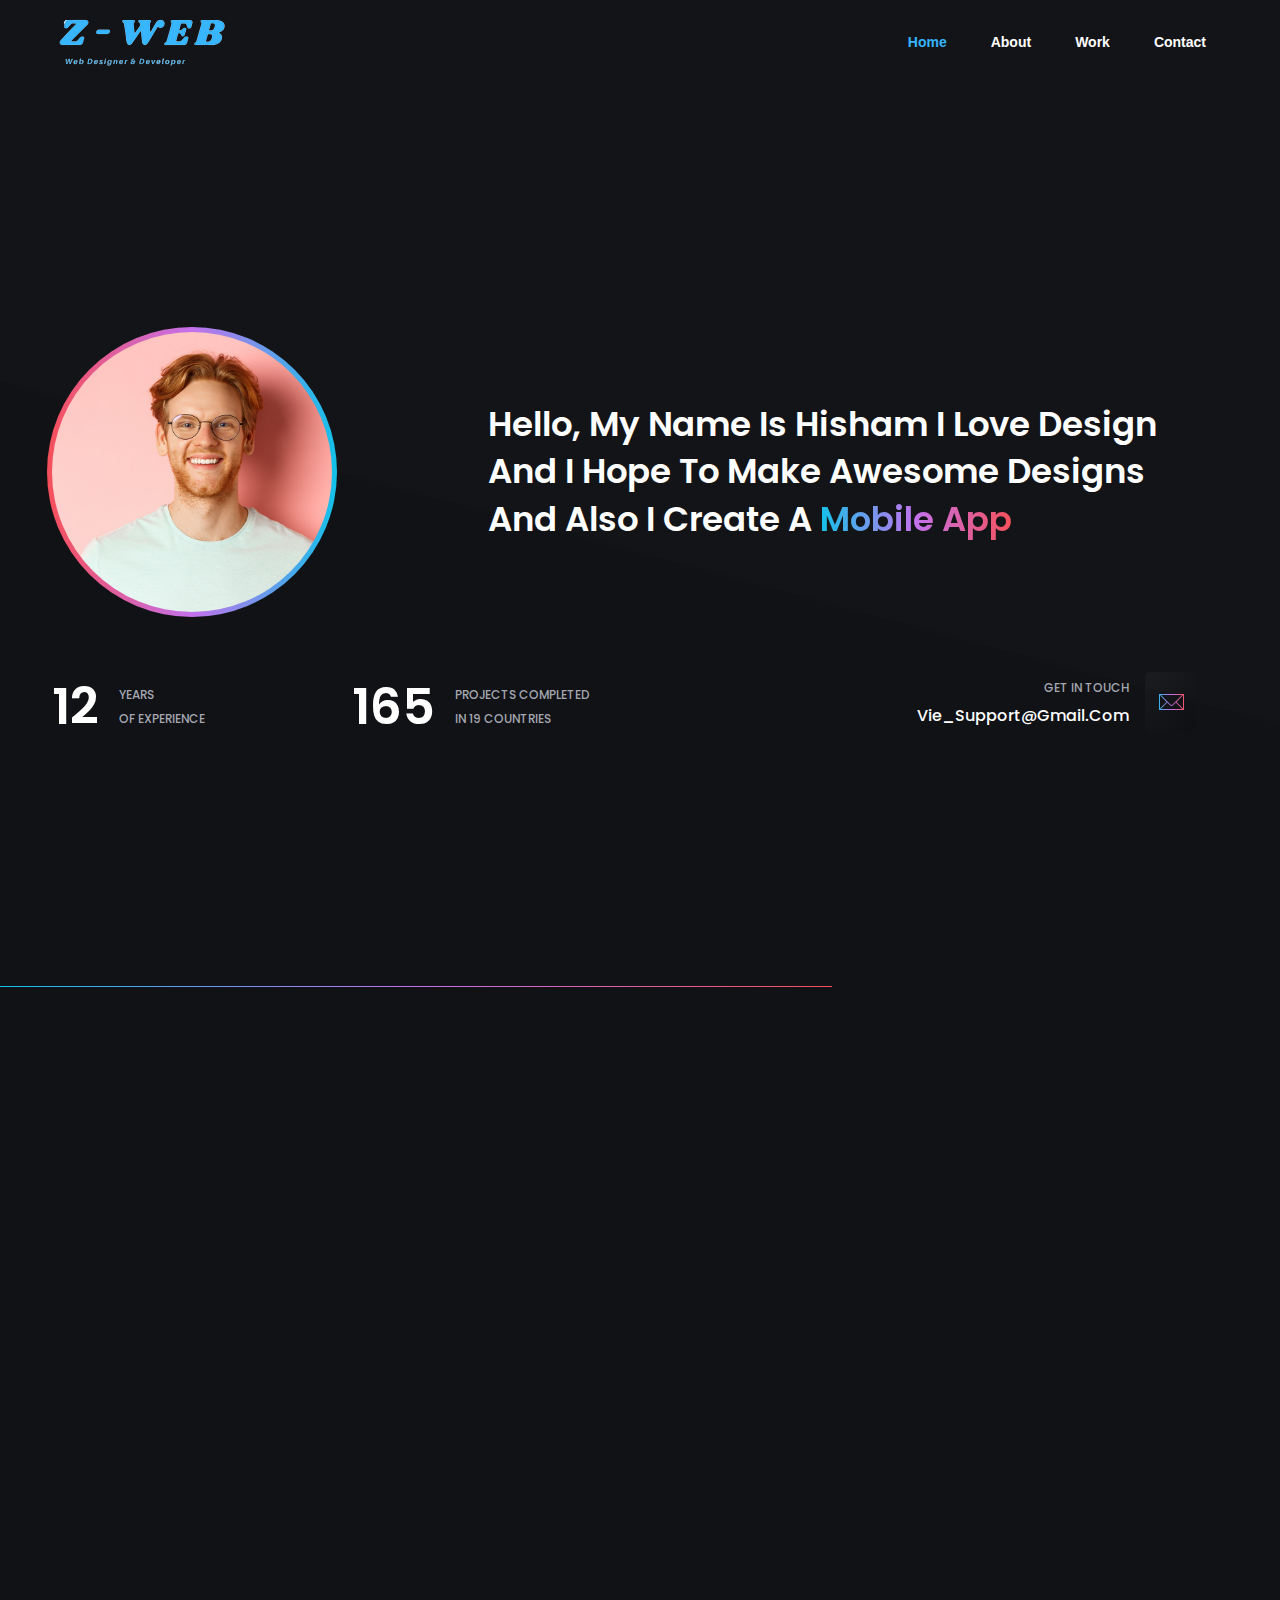
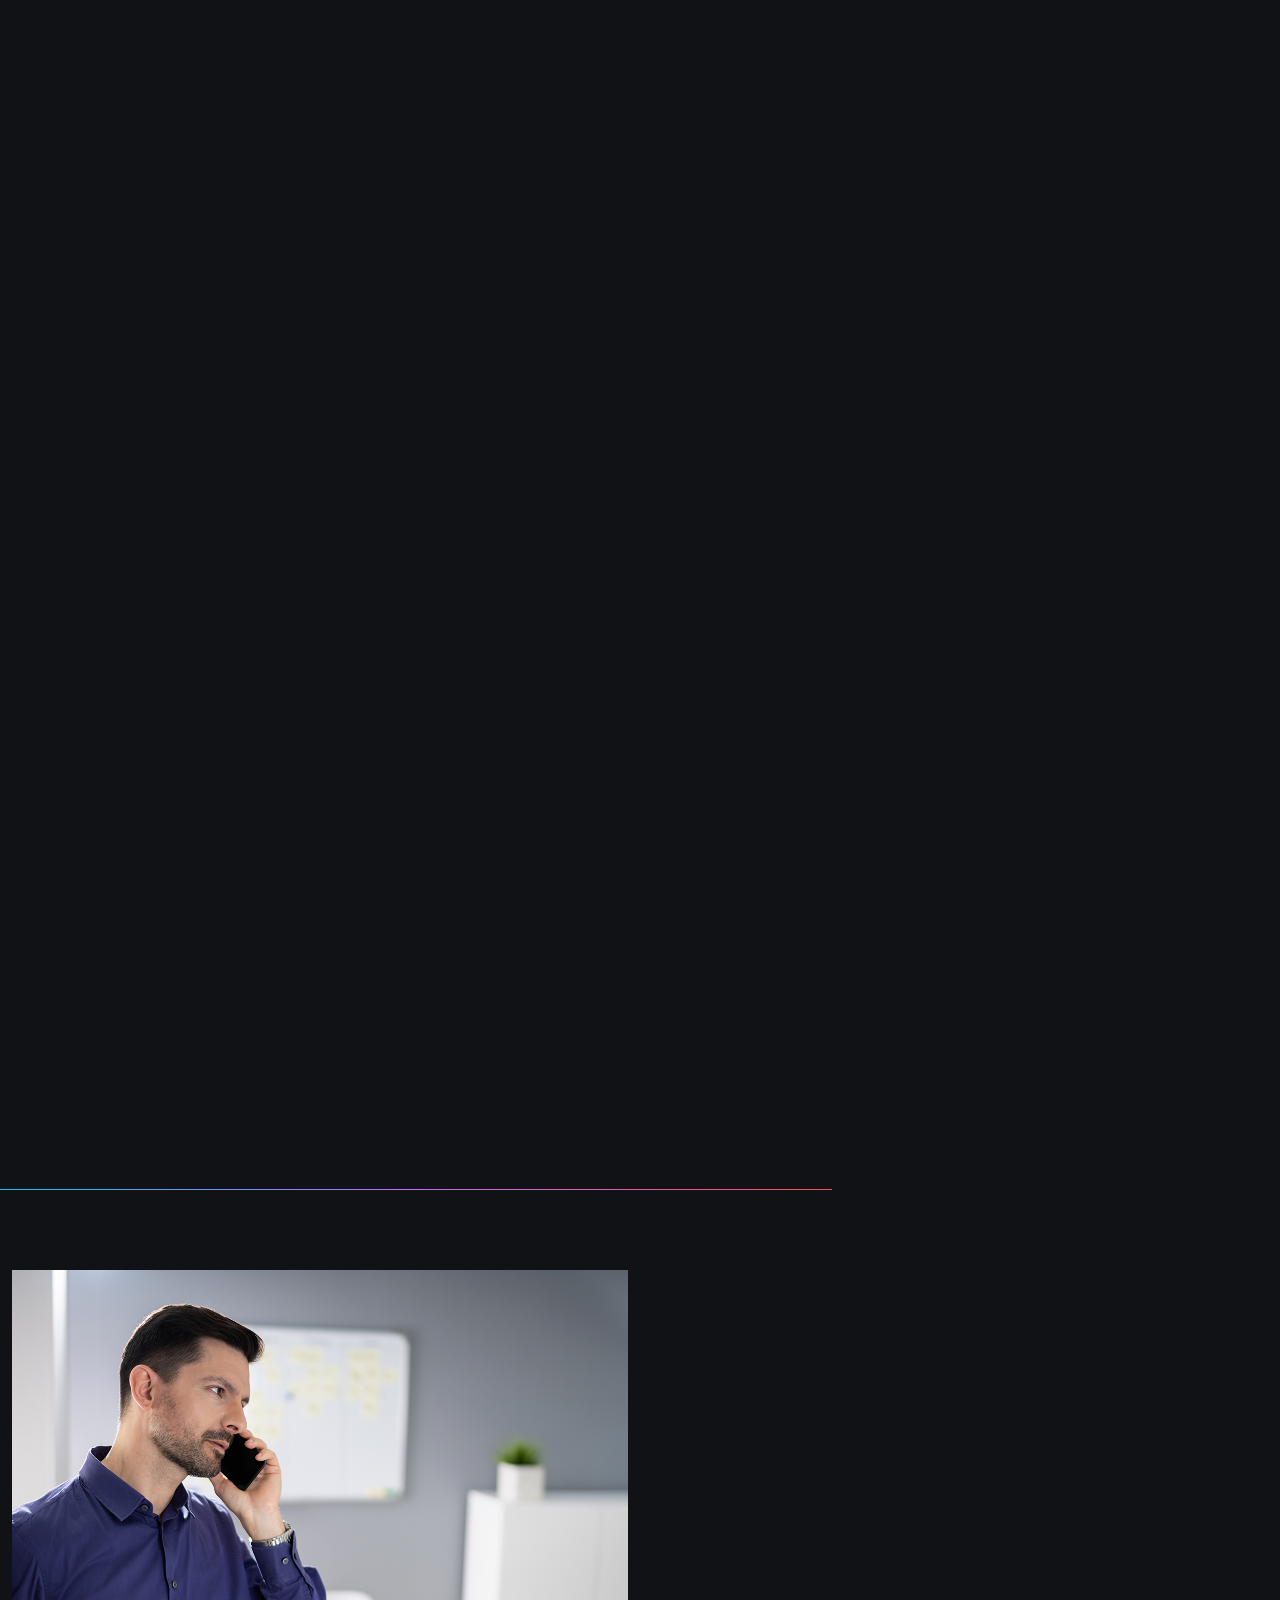
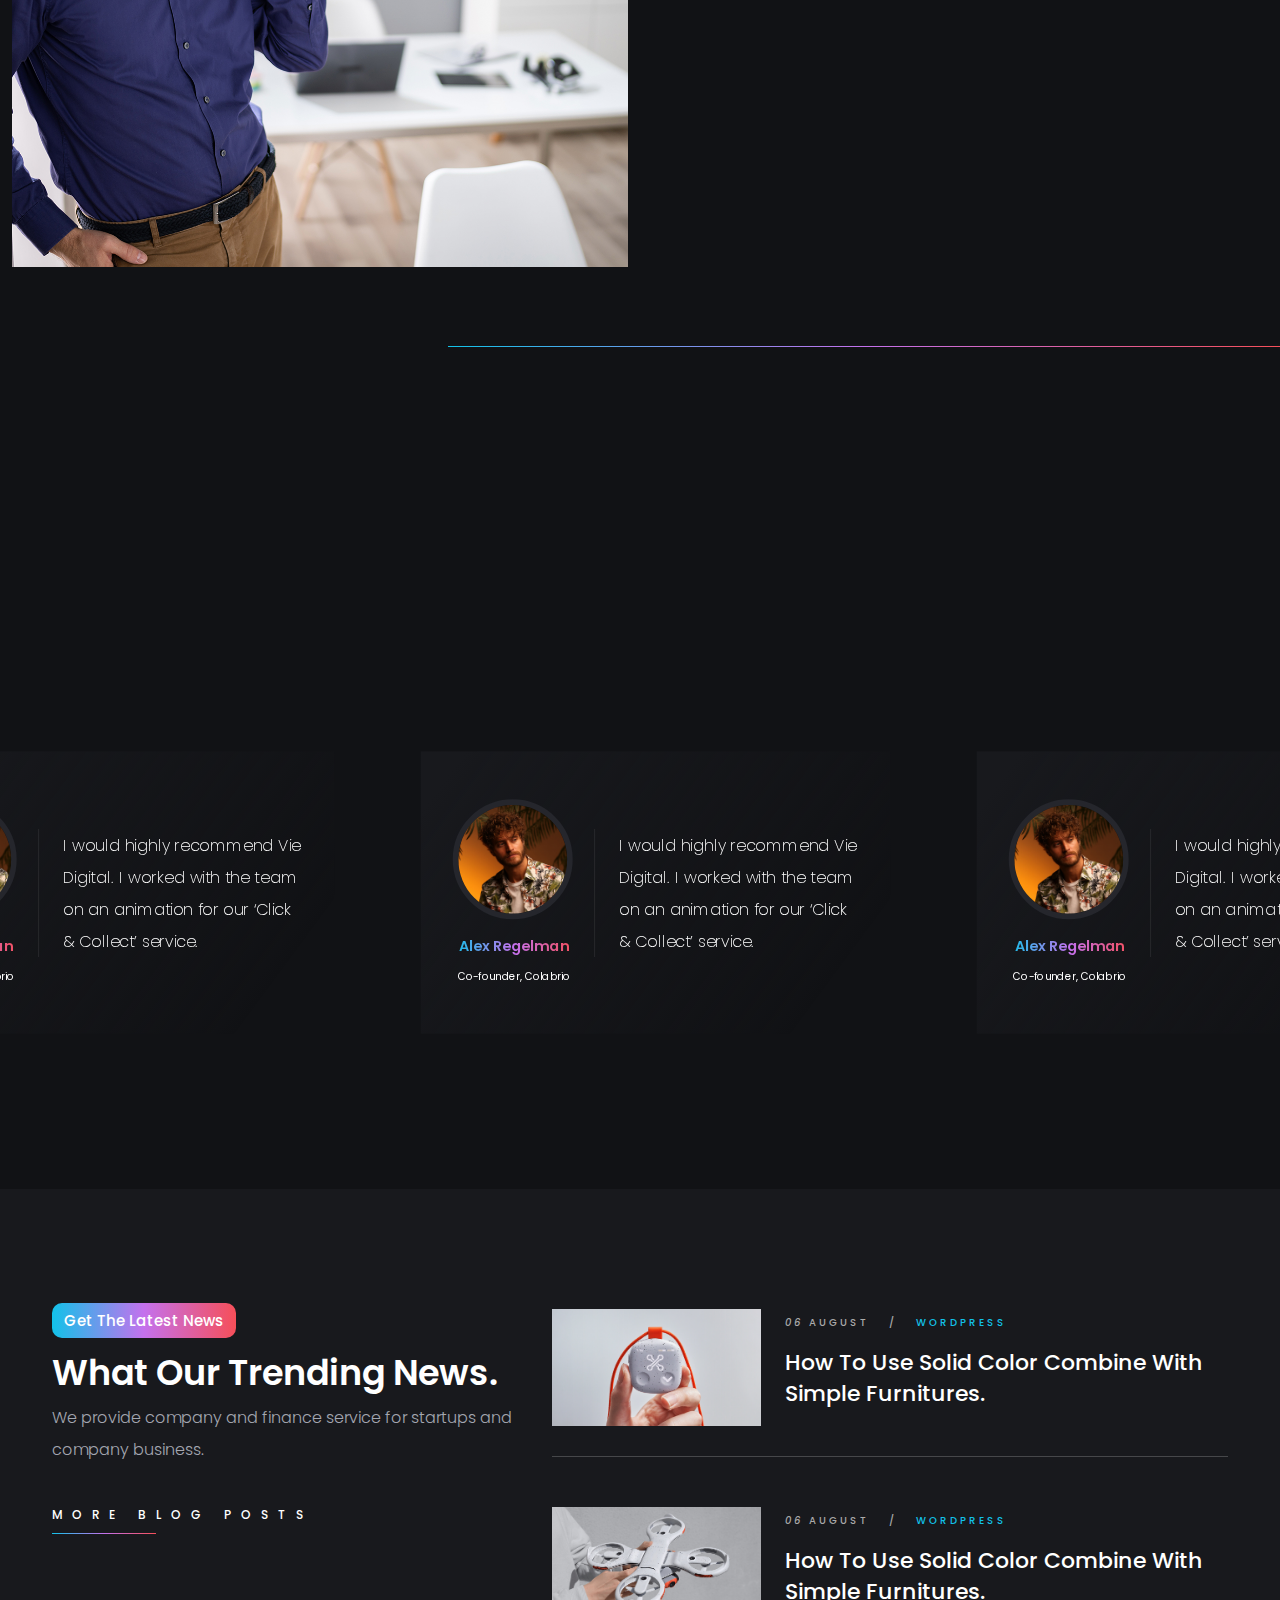
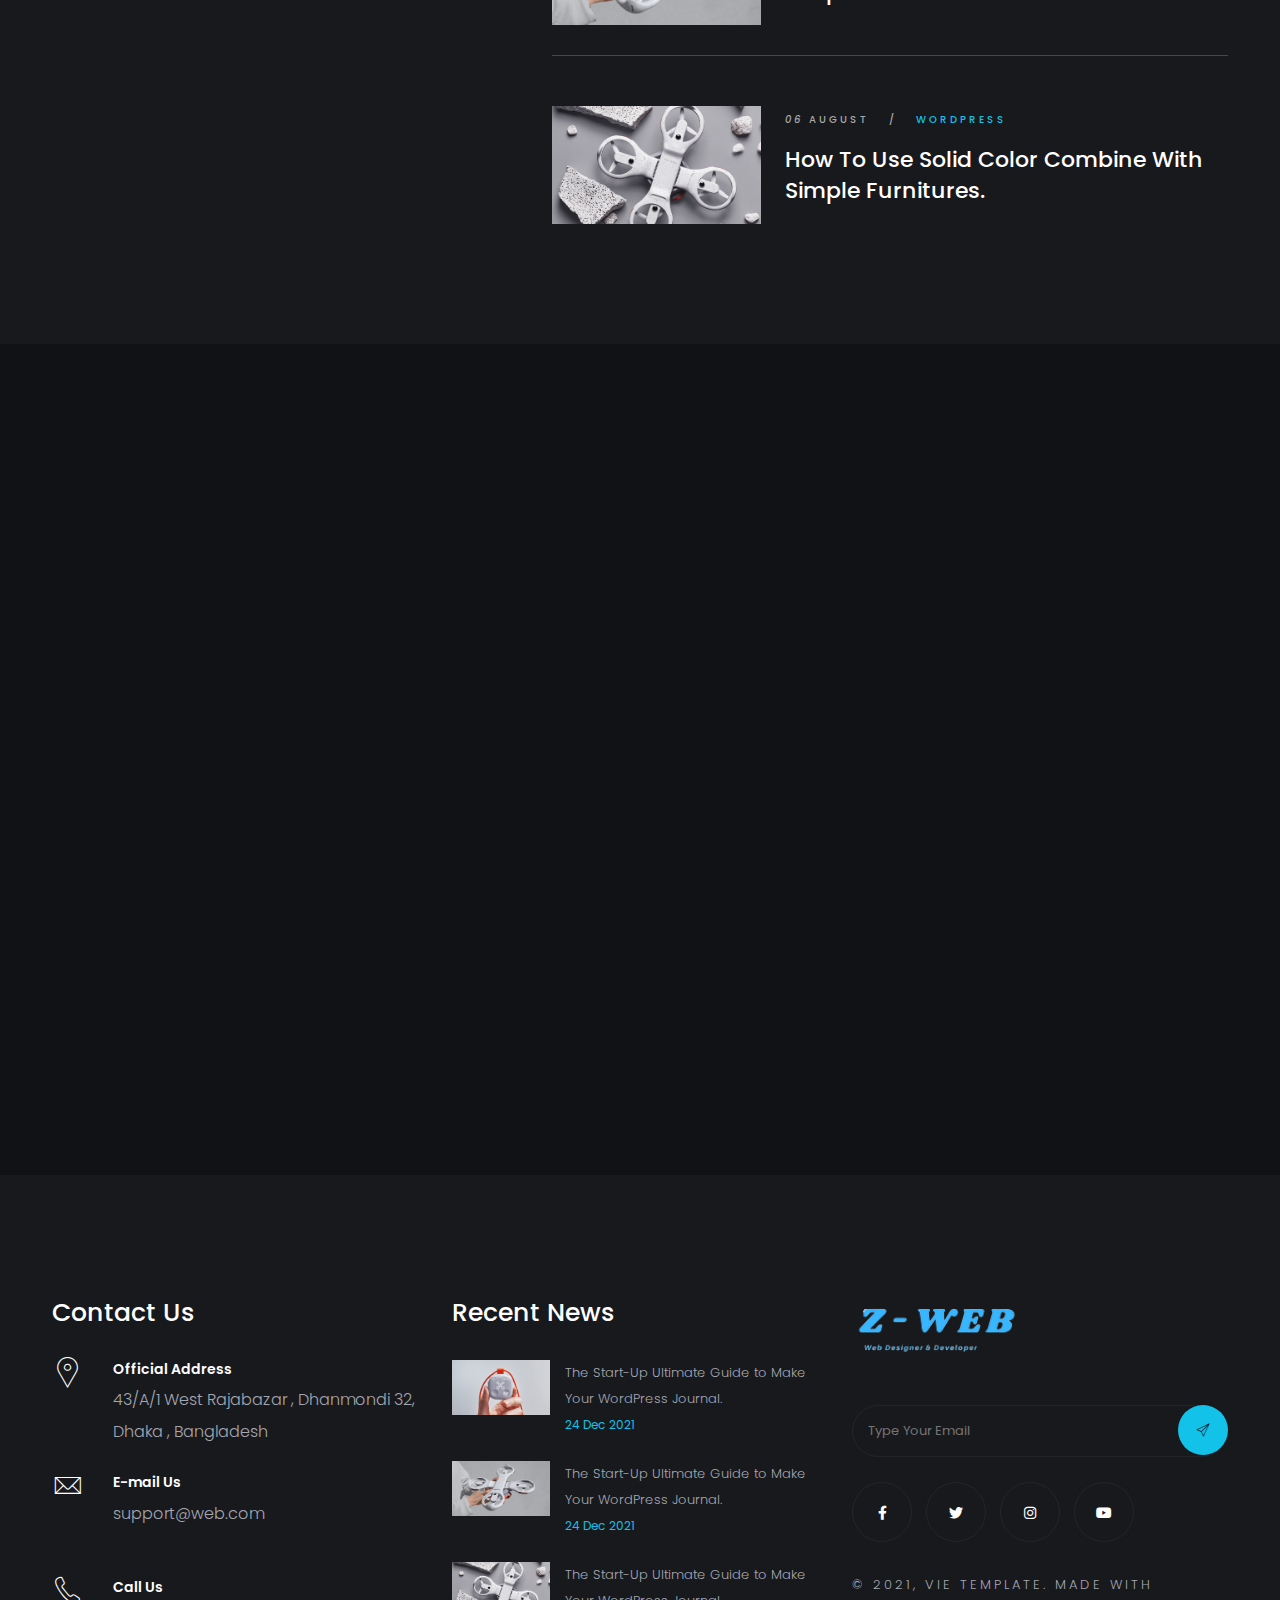
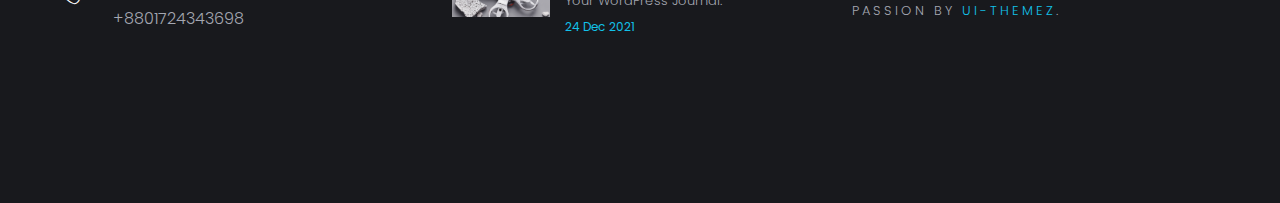
<file: src/index.html>
<!DOCTYPE html>
<html lang="en">
<head>
  <meta charset="UTF-8">
  <meta http-equiv="X-UA-Compatible" content="IE=edge">
  <meta name="viewport" content="width=device-width, initial-scale=1.0">
  <title>ZILLUR-WEB : Home</title>
  <!------------------------ All Plugin CSS Link ------------------------------->
  <link href="css/bootstrap.css" rel="stylesheet">
  <link rel="stylesheet" href="fontawesome/css/all.min.css">
  <link rel="stylesheet" href="pe-icon-7-stroke/css/pe-icon-7-stroke.css">
  <link rel="stylesheet" href="pe-icon-7-stroke/css/helper.css">
  <link rel="stylesheet" href="css/animate.min.css">
  <link rel="stylesheet" href="css/slick.css">
  <link rel="stylesheet" href="css/owl.carousel.min.css">
  <link rel="stylesheet" href="css/owl.theme.default.min.css">
  <link rel="stylesheet" href="css/progresscircle.css">
  

  <!------------------------ Custom CSS Link ------------------------------->
  <link rel="stylesheet" href="css/style.css">
  
</head>
<body onload="preloaderfun()">
  <!------------------------ Preloader Start ------------------------------->
  <div class="loader-warper">
    <div class="loader">
      <div></div>
      <div></div>
      <div></div>
    </div>
    <div>
      <p class="color-font fz-25 pt-15">L o a d i n g . . .</p>
    </div>
  </div>
  <!------------------------ Preloader End ------------------------------->
  <!------------------------ Header Section Start ------------------------------->
  <header>
    <nav class="navbar navbar-expand-lg">
      <div class="container">
        <a class="navbar-brand" href="#"><img src="img/logo.png" alt="logo here"></a>
        <button class="navbar-toggler" type="button" data-bs-toggle="collapse" data-bs-target="#collapsibleNavbar">
          <span class="icon-bar"><i class="fas fa-bars"></i></span>
        </button>
        <div class="collapse navbar-collapse" id="collapsibleNavbar">
          <ul class="navbar-nav ml-auto">
            <li class="nav-item ">
              <a class="nav-link active" href="index.html">Home</a>
            </li>
            <li class="nav-item">
              <a class="nav-link" href="about.html">About</a>
            </li>
            <li class="nav-item">
              <a class="nav-link" href="work.html">Work</a>
            </li>
            <li class="nav-item">
              <a class="nav-link" href="contact.html">Contact</a>
            </li>
          </ul>
        </div>
      </div>
    </nav>
  </header>
  <!------------------------ Header Section End ------------------------------->
  <!------------------------ Home Banner Section Start ------------------------------->
  <section class="home-banner valign">
    <div class="container">
      <div class="row">
        <div class="col-lg-4 text-center">
          <div class="img">
            <img src="img/developer.jpg" alt="developer image">
          </div>
        </div>
        <div class="col-lg-8 valign p-5">
          <div class="cont">
            <h1 class="cd-headline clip fw-600">Hello, My name is hisham i love design and i hope to make awesome
              designs and also i create a 
              <span class="txt-type color-font fw-600" data-wait="1000" data-words='["Mobile Apps", "Landing Pages", "Awesome Design"]'></span>
            </div>
          </div>
        </div>
        <div class="row states">
          <div class="col-lg-3 d-flex">
            <div class="numb valign">
              <h3>12</h3>
            </div>
            <div class="text valign">
              <p>Years <br> Of Experience</p>
            </div>
          </div>
          <div class="col-lg-4 d-flex">
            <div class="numb valign">
              <h3>165</h3>
            </div>
            <div class="text valign">
              <p>PROJECTS COMPLETED <br> IN 19 COUNTRIES</p>
            </div>
          </div>
          <div class="col-lg-5">
            <div class="row mail-us d-flex">
              <a href="#">
                <div class="text valign">
                  <div class="full-width">
                    <p>Get In Touch</p>
                    <h6>Vie_Support@Gmail.Com</h6>
                    
                  </div>
                  <div class="mail-icon">
                    <span class="color-font pe-7s-mail"></span>
                  </div>
                </div>
              </a>
            </div>
          </div>
        </div>
      </div>
      <div class="line bottom left"></div>
    </div>
  </section>
  <!------------------------ Home Banner Section End ------------------------------->
  <!------------------------ Home Services Section Start ---------------------------------->
  <section class="services section-padding position-re">
    <div class="container">
      <div class="row justify-content-center">
        <div class="col-lg-8 col-md-10">
          <div class="sec-head text-center">
            <h6 class="wow fadeIn" data-wow-delay="0.2s">BEST FEATURES</h6>
            <h3 class="color-font wow fadeInUp" data-wow-delay="0.5s">We are a new digital product development agency</h3>
          </div>
        </div>
      </div>
      <div class="row">
        <div class="col-lg-6">
          <div class="item-box wow fadeInLeft" data-wow-delay="0.7s">
            <div>
              <span class="icon color-font pe-7s-paint-bucket"></span>
            </div>
            <div class="cont">
              <h6>Graphic Design</h6>
              <p>Tempore corrupti temporibus fuga earum asperiores fugit.</p>
            </div>
          </div>
        </div>
        <div class="col-lg-6">
          <div class="item-box wow fadeInLeft" data-wow-delay="0.7s">
            <div>
              <span class="icon color-font pe-7s-phone"></span>
            </div>
            <div class="cont">
              <h6>Web & Mobile Design</h6>
              <p>Tempore corrupti temporibus fuga earum asperiores fugit.</p>
            </div>
          </div>
        </div>
        <div class="col-lg-6">
          <div class="item-box wow fadeInLeft" data-wow-delay="0.7s">
            <div>
              <span class="icon color-font pe-7s-display1"></span>
            </div>
            <div class="cont">
              <h6>Social Media Marketing</h6>
              <p>Tempore corrupti temporibus fuga earum asperiores fugit.</p>
            </div>
          </div>
        </div>
        <div class="col-lg-6">
          <div class="item-box wow fadeInLeft" data-wow-delay="0.7s">
            <div>
              <span class="icon color-font pe-7s-monitor"></span>
            </div>
            <div class="cont">
              <h6>Wordpress Theme Customization</h6>
              <p>Tempore corrupti temporibus fuga earum asperiores fugit.</p>
            </div>
          </div>
        </div>
      </div>
    </div>
    <div class="line bottom right"></div>
  </section>
  <!------------------------ Home Services Section End ---------------------------------->
  <!------------------------ Home Portfolio Section Start ------------------------------->
  <section class="home-portfolio section-padding pb-70 section-ptb position-re">
    <div class="container">
      <div class="row justify-content-center">
        <div class="col-lg-8 col-md-10">
          <div class="sec-head text-center">
            <h6 class="wow fadeIn" data-wow-delay="0.2s">PORTFOLIO</h6>
            <h3 class="color-font wow fadeInUp" data-wow-delay="0.5s">Our Recent Web Design & Some Past Projects.</h3>
          </div>
        </div>
      </div>
      <div class="row">
        <div class="filtering col-lg-12">
          <div class="filter wow fadeIn" data-wow-delay=".3s">
            <ul class="filter-menu">
              <li data-filter="*" class="active">All</li>
              <li data-filter=".brand" class="">Branding</li>
              <li data-filter=".web" class="">Web</li>
              <li data-filter=".graphic" class="">Graphic</li>
            </ul>
          </div>
        </div>
      </div>
      <div class="row portfolio-items full-width">
        <div class="col-lg-6 brand web">
          <div class="single-portfolio wow fadeInLeft" data-wow-delay="0.5s">
            <div class="title">
              <h6>Creative Mobile App</h6>
              <p>Ui / Ux creative mobile app design</p>
            </div>
            <a href="#">
              <img class="img-fluid" src="img/4.jpg" alt="portfolio-image-here">
              <div class="item-img-overlay"></div>
            </a>
            <div class="tags">
              <span><a href="#">App</a></span>
              <span><a href="#">Fitnes</a></span>
              <span><a href="#">Creative</a></span>
            </div>
          </div>
        </div>
        <div class="col-lg-6 brand graphic">
          <div class="single-portfolio wow fadeInLeft" data-wow-delay="0.5s">
            <div class="title">
              <h6>Creative Mobile App</h6>
              <p>Ui / Ux creative mobile app design</p>
            </div>
            <a href="#">
              <img class="img-fluid" src="img/4.jpg" alt="portfolio-image-here">
              <div class="item-img-overlay"></div>
            </a>
            <div class="tags">
              <span><a href="#">App</a></span>
              <span><a href="#">Fitnes</a></span>
              <span><a href="#">Creative</a></span>
            </div>
          </div>
        </div>
        <div class="col-lg-6 graphic web">
          <div class="single-portfolio wow fadeInLeft" data-wow-delay="0.5s">
            <div class="title">
              <h6>Creative Mobile App</h6>
              <p>Ui / Ux creative mobile app design</p>
            </div>
            <a href="#">
              <img class="img-fluid" src="img/4.jpg" alt="portfolio-image-here">
              <div class="item-img-overlay"></div>
            </a>
            <div class="tags">
              <span><a href="#">App</a></span>
              <span><a href="#">Fitnes</a></span>
              <span><a href="#">Creative</a></span>
            </div>
          </div>
        </div>
        <div class="col-lg-6 brand web">
          <div class="single-portfolio wow fadeInLeft" data-wow-delay="0.5s">
            <div class="title">
              <h6>Creative Mobile App</h6>
              <p>Ui / Ux creative mobile app design</p>
            </div>
            <a href="#">
              <img class="img-fluid" src="img/4.jpg" alt="portfolio-image-here">
              <div class="item-img-overlay"></div>
            </a>
            <div class="tags">
              <span><a href="#">App</a></span>
              <span><a href="#">Fitnes</a></span>
              <span><a href="#">Creative</a></span>
            </div>
          </div>
        </div>
        <div class="col-lg-6 brand graphic">
          <div class="single-portfolio wow fadeInLeft" data-wow-delay="0.5s">
            <div class="title">
              <h6>Creative Mobile App</h6>
              <p>Ui / Ux creative mobile app design</p>
            </div>
            <a href="#">
              <img class="img-fluid" src="img/4.jpg" alt="portfolio-image-here">
              <div class="item-img-overlay"></div>
            </a>
            <div class="tags">
              <span><a href="#">App</a></span>
              <span><a href="#">Fitnes</a></span>
              <span><a href="#">Creative</a></span>
            </div>
          </div>
        </div>
        <div class="col-lg-6 web">
          <div class="single-portfolio wow fadeInLeft" data-wow-delay="0.5s">
            <div class="title">
              <h6>Creative Mobile App</h6>
              <p>Ui / Ux creative mobile app design</p>
            </div>
            <a href="#">
              <img class="img-fluid" src="img/4.jpg" alt="portfolio-image-here">
              <div class="item-img-overlay"></div>
            </a>
            <div class="tags">
              <span><a href="#">App</a></span>
              <span><a href="#">Fitnes</a></span>
              <span><a href="#">Creative</a></span>
            </div>
          </div>
        </div>
      </div>
    </div>
    <div class="line bottom left"></div>
  </section>
  <!------------------------ Home Portfolio Section End ------------------------------->
  <!------------------------ Home About-CR Section Start ------------------------------->
  <section class="about-cr  section-ptb position-re">
    <div class="container-fluid">
      <div class="row">
        <div class="col-lg-6 img md-mb50">
          <img src="img/cr.jpg" alt="about-cr-picture-here">
        </div>
        <div class="col-lg-5 valign">
          <div class="cont full-width">
            <h3 class="color-font wow fadeInUp" data-wow-delay="0.3s">UI / UX Designer</h3>
            <h5 class="co-tit mb-15 wow fadeInUp" data-wow-delay="0.5s">We help to create visual strategies.</h5>
            <p class=" wow fadeInUp" data-wow-delay="0.7s">We are Vie. We create award-winning websites, remarkable brands and cutting-edge apps.Nullam imperdie.</p>
            <div class="skills-box mt-40 wow fadeInUp" data-wow-delay="0.9s">
              <div class="skill-item">
                <h5 class="fz-14 mb-15">UI / UX Design</h5>
                <div class="skill-progress">
                  <div class="progres" data-value="90%" style="width: 90%;"></div>
                </div>
              </div>
              <div class="skill-item">
                <h5 class="fz-14 mb-15">Apps Development</h5>
                <div class="skill-progress">
                  <div class="progres" data-value="80%" style="width: 80%;"></div>
                </div>
              </div>
            </div>
          </div>
        </div>
      </div>
    </div>
    <div class="line bottom right"></div>
  </section>
  <!------------------------ Home About-CR Section End ------------------------------->
  <!------------------------ Home testimonials Section Start ------------------------------->
  <section class="testimonials section-padding">
    <div class="container">
      <div class="row justify-content-center">
        <div class="col-lg-8 col-md-10">
          <div class="sec-head text-center">
            <h6 class="wow fadeIn" data-wow-delay="0.2s">TESTIMONIALS</h6>
            <h3 class="color-font wow fadeInUp" data-wow-delay="0.5s">We love our clients from all over the world.</h3>
          </div>
        </div>
      </div>
    </div>
    <div class="container-fluid position-re">
      <div class="row">
        <div class="col-lg-12">
          <div class="slic-item slick-initialized slick-slider">
            <div class="slick-list draggable">
              <div class="slick-track">
                <div>
                  <div class="item">
                    <div class="row info inf-lrg valign">
                      <div class="col-lg-4 author text-center">
                        <div class="img">
                          <img src="img/client.jpg" alt="">
                        </div>
                        <h6 class="author-name color-font text-center">Alex Regelman</h6>
                        <span class="author-details">Co-founder, Colabrio</span>
                      </div>
                      <div class="col-lg-8">
                        <p class=" fz-20 fw-200">I would highly recommend Vie Digital. I worked with the team on an
                          animation for our
                        ‘Click &amp; Collect’ service.</p>
                      </div>
                    </div>
                  </div>
                </div>
                <div>
                  <div class="item">
                    <div class="row info inf-lrg valign">
                      <div class="col-lg-4 author text-center">
                        <div class="img">
                          <img src="img/client.jpg" alt="">
                        </div>
                        <h6 class="author-name color-font text-center">Alex Regelman</h6>
                        <span class="author-details">Co-founder, Colabrio</span>
                      </div>
                      <div class="col-lg-8">
                        <p class=" fz-20 fw-200">I would highly recommend Vie Digital. I worked with the team on an
                          animation for our
                        ‘Click &amp; Collect’ service.</p>
                      </div>
                    </div>
                  </div>
                </div>
                <div>
                  <div class="item">
                    <div class="row info inf-lrg valign">
                      <div class="col-lg-4 author text-center">
                        <div class="img">
                          <img src="img/client.jpg" alt="">
                        </div>
                        <h6 class="author-name color-font text-center">Alex Regelman</h6>
                        <span class="author-details">Co-founder, Colabrio</span>
                      </div>
                      <div class="col-lg-8">
                        <p class=" fz-20 fw-200">I would highly recommend Vie Digital. I worked with the team on an
                          animation for our
                        ‘Click &amp; Collect’ service.</p>
                      </div>
                    </div>
                  </div>
                </div>
                <div>
                  <div class="item">
                    <div class="row info inf-lrg valign">
                      <div class="col-lg-4 author text-center">
                        <div class="img">
                          <img src="img/client.jpg" alt="">
                        </div>
                        <h6 class="author-name color-font text-center">Alex Regelman</h6>
                        <span class="author-details">Co-founder, Colabrio</span>
                      </div>
                      <div class="col-lg-8">
                        <p class=" fz-20 fw-200">I would highly recommend Vie Digital. I worked with the team on an
                          animation for our
                        ‘Click &amp; Collect’ service.</p>
                      </div>
                    </div>
                  </div>
                </div>
                <div>
                  <div class="item">
                    <div class="row info inf-lrg valign">
                      <div class="col-lg-4 author text-center">
                        <div class="img">
                          <img src="img/client.jpg" alt="">
                        </div>
                        <h6 class="author-name color-font text-center">Alex Regelman</h6>
                        <span class="author-details">Co-founder, Colabrio</span>
                      </div>
                      <div class="col-lg-8">
                        <p class=" fz-20 fw-200">I would highly recommend Vie Digital. I worked with the team on an
                          animation for our
                        ‘Click &amp; Collect’ service.</p>
                      </div>
                    </div>
                  </div>
                </div>
                <div>
                  <div class="item">
                    <div class="row info inf-lrg valign">
                      <div class="col-lg-4 author text-center">
                        <div class="img">
                          <img src="img/client.jpg" alt="">
                        </div>
                        <h6 class="author-name color-font text-center">Alex Regelman</h6>
                        <span class="author-details">Co-founder, Colabrio</span>
                      </div>
                      <div class="col-lg-8">
                        <p class=" fz-20 fw-200">I would highly recommend Vie Digital. I worked with the team on an
                          animation for our
                        ‘Click &amp; Collect’ service.</p>
                      </div>
                    </div>
                  </div>
                </div>
              </div>
            </div>
          </div>
        </div>
      </div>
      <div class="arrows">
        <div class="container">
          <div class="next cursor-pointer slick-arrow">
            <span class="pe-7s-angle-right"></span>
          </div>
          <div class="prev cursor-pointer slick-arrow">
            <span class="pe-7s-angle-left"></span>
          </div>
        </div>
      </div>
    </div>
  </section>
  <!------------------------ Home testimonials Section End ------------------------------->
  <!------------------------ Home Blog Section Start ------------------------------->
  <section class="blog-list section-padding sub-bg">
    <div class="container">
      <div class="row ">
        <div class="col-lg-5">
          <div class="head md-mb50">
            <h6 class="back-color">Get The Latest News</h6>
            <h3>What Our Trending News.</h3>
            <p>We provide company and finance service for startups and company business.</p>
            <a href="#">
              <span>MORE BLOG POSTS</span>
            </a>
          </div>
        </div>
        <div class="col-lg-7 ">
          <div class="blog-item">
            <div class="row">
              <div class="col-lg-12 ">
                <div class="row">
                  <div class="col-sm-4">
                    <div class="img">
                      <img class="img-fluid" src="img/blog-1.jpg" alt="blog-picture">
                    </div>
                  </div>
                  <div class="col-sm-8">
                    <div class="row">
                      <div class="info">
                        <div>
                          <a href="#0" class="date">
                            <span><i>06</i> August</span>
                          </a>
                          <span>/</span>
                          <a href="#0" class="tag">
                            <span>WordPress</span>
                          </a>
                        </div>
                        <h5>How to use solid color combine with simple furnitures.</h5>
                      </div>
                    </div>
                  </div>
                </div>
              </div>
            </div>
          </div>
          <div class="blog-item">
            <div class="row">
              <div class="col-lg-12 ">
                <div class="row">
                  <div class="col-sm-4">
                    <div class="img">
                      <img class="img-fluid" src="img/blog-2.jpg" alt="blog-picture">
                    </div>
                  </div>
                  <div class="col-sm-8">
                    <div class="row">
                      <div class="info">
                        <div>
                          <a href="#0" class="date">
                            <span><i>06</i> August</span>
                          </a>
                          <span>/</span>
                          <a href="#0" class="tag">
                            <span>WordPress</span>
                          </a>
                        </div>
                        <h5>How to use solid color combine with simple furnitures.</h5>
                      </div>
                    </div>
                  </div>
                </div>
              </div>
            </div>
          </div>
          <div class="blog-item">
            <div class="row">
              <div class="col-lg-12 ">
                <div class="row">
                  <div class="col-sm-4">
                    <div class="img">
                      <img class="img-fluid" src="img/blog-3.jpg" alt="blog-picture">
                    </div>
                  </div>
                  <div class="col-sm-8">
                    <div class="row">
                      <div class="info">
                        <div>
                          <a href="#0" class="date">
                            <span><i>06</i> August</span>
                          </a>
                          <span>/</span>
                          <a href="#0" class="tag">
                            <span>WordPress</span>
                          </a>
                        </div>
                        <h5>How to use solid color combine with simple furnitures.</h5>
                      </div>
                    </div>
                  </div>
                </div>
              </div>
            </div>
          </div>
        </div>
      </div>
    </div>
  </section>
  <!------------------------ Home Blog Section End ------------------------------->
  <!------------------------ Home Contact Section Start ------------------------------->
  <section class="contact-sec section-padding">
    <div class="container">
      <div class="row justify-content-center">
        <div class="col-lg-8 col-md-10">
          <div class="sec-head text-center">
            <h6 class="wow fadeIn" data-wow-delay="0.2s">Contact Us</h6>
            <h3 class="color-font wow fadeInUp" data-wow-delay="0.5s">Let’s Get in Touch And Make Magic Together.</h3>
          </div>
        </div>
      </div>
      <div class="row justify-content-center">
        <div class="col-lg-10">
          <div class="form wow fadeInUp" data-wow-delay="0.5s">
            <form action="contact-post.php">
              <div class="row">
                <div class="col-lg-4">
                  <div class="form-group">
                    <input type="text" name="name" placeholder="Name" required>
                  </div>
                </div>
                <div class="col-lg-4">
                  <div class="form-group">
                    <input type="email" name="email" placeholder="E-mail" required>
                  </div>
                </div>
                <div class="col-lg-4">
                  <div class="form-group">
                    <input type="phone" name="phone" placeholder="Phone" required>
                  </div>
                </div>
                <div class="col-lg-12">
                  <div class="form-group">
                    <textarea name="message" id="" rows="4" placeholder="Message" required></textarea>
                  </div>
                </div>
                <div class="col-lg-12 text-center">
                  <a class="btn btn-outline-light mt-30 butn" href="#">Send Message</a>
                </div>
              </div>
            </form>
          </div>
        </div>
      </div>
    </div>
  </section>
  <!------------------------ Home Contact Section End ------------------------------->


  <!------------------------ Home Services Section Start ------------------------------->
  <footer class="section-padding sub-bg">
    <div class="container">
      <div class="row">
        <div class="col-lg-4">
          <div class="item">
            <div class="title">
              <h5>Contact Us</h5>
            </div>
            <ul>
              <li>
                <span class="icon pe-7s-map-marker"></span>
                <div class="cont">
                  <h6>Official Address</h6>
                  <p>43/A/1 West Rajabazar , Dhanmondi 32, Dhaka , Bangladesh</p>
                </div>
              </li>
              <li>
                <span class="icon pe-7s-mail"></span>
                <div class="cont">
                  <h6>E-mail Us</h6>
                  <p>support@web.com</p>
                </div>
              </li>
              <li>
                <span class="icon pe-7s-call"></span>
                <div class="cont">
                  <h6>Call Us</h6>
                  <p>+8801724343698</p>
                </div>
              </li>
            </ul>
          </div>
        </div>
        <div class="col-lg-4">
          <div class="item">
            <div class="title">
              <h5>Recent News</h5>
            </div>
            <ul>
              <li>
                <div class="img">
                  <img class="img-fluid" src="img/blog-1.jpg" alt="recent-news">
                </div>
                <div class="sm-post">
                  <p>The Start-Up Ultimate Guide to Make Your WordPress Journal.</p>
                  <span class="date">24 Dec 2021</span>
                </div>
              </li>
              <li>
                <div class="img">
                  <img class="img-fluid" src="img/blog-2.jpg" alt="recent-news">
                </div>
                <div class="sm-post">
                  <p>The Start-Up Ultimate Guide to Make Your WordPress Journal.</p>
                  <span class="date">24 Dec 2021</span>
                </div>
              </li>
              <li>
                <div class="img">
                  <img class="img-fluid" src="img/blog-3.jpg" alt="recent-news">
                </div>
                <div class="sm-post">
                  <p>The Start-Up Ultimate Guide to Make Your WordPress Journal.</p>
                  <span class="date">24 Dec 2021</span>
                </div>
              </li>
            </ul>
          </div>
        </div>
        <div class="col-lg-4">
          <div class="item">
            <div class="logo">
              <img src="img/logo.png" alt="logo here">
            </div>
            <div class="subscribe">
              <input type="text" placeholder="Type Your Email">
              <span class="subs pe-7s-paper-plane"></span>
            </div>
            <div class="socials">
              <a href="#"><i class="fab fa-facebook-f"></i></a>
              <a href="#"><i class="fab fa-twitter"></i></a>
              <a href="#"><i class="fab fa-instagram"></i></a>
              <a href="#"><i class="fab fa-youtube"></i></a>
            </div>
            <div class="copy-right">
              <p>© 2021, VIE TEMPLATE. MADE WITH PASSION BY <a href="#">UI-THEMEZ</a>.</p>
            </div>
          </div>
        </div>
      </div>
    </div>
  </footer>
  <!------------------------ Home Services Section End ------------------------------->

  <!------------------------ All Plugin JS Link ------------------------------->
  <script src="js/jquery-3.2.1.min.js"></script>
  <script src="js/popper.min.js"></script>
  <script src="js/bootstrap.js"></script>
  <script src="js/wow.min.js"></script>
  <script src="js/isotope.pkgd.min.js"></script>
  <script src="js/slick.min.js"></script>
  <script src="js/owl.carousel.min.js"></script>
  <script src="js/progresscircle.js"></script>
  <!------------------------ Custom JavaScript ------------------------------->
  <script src="js/main.js"></script>
</body>
</html>
</file>
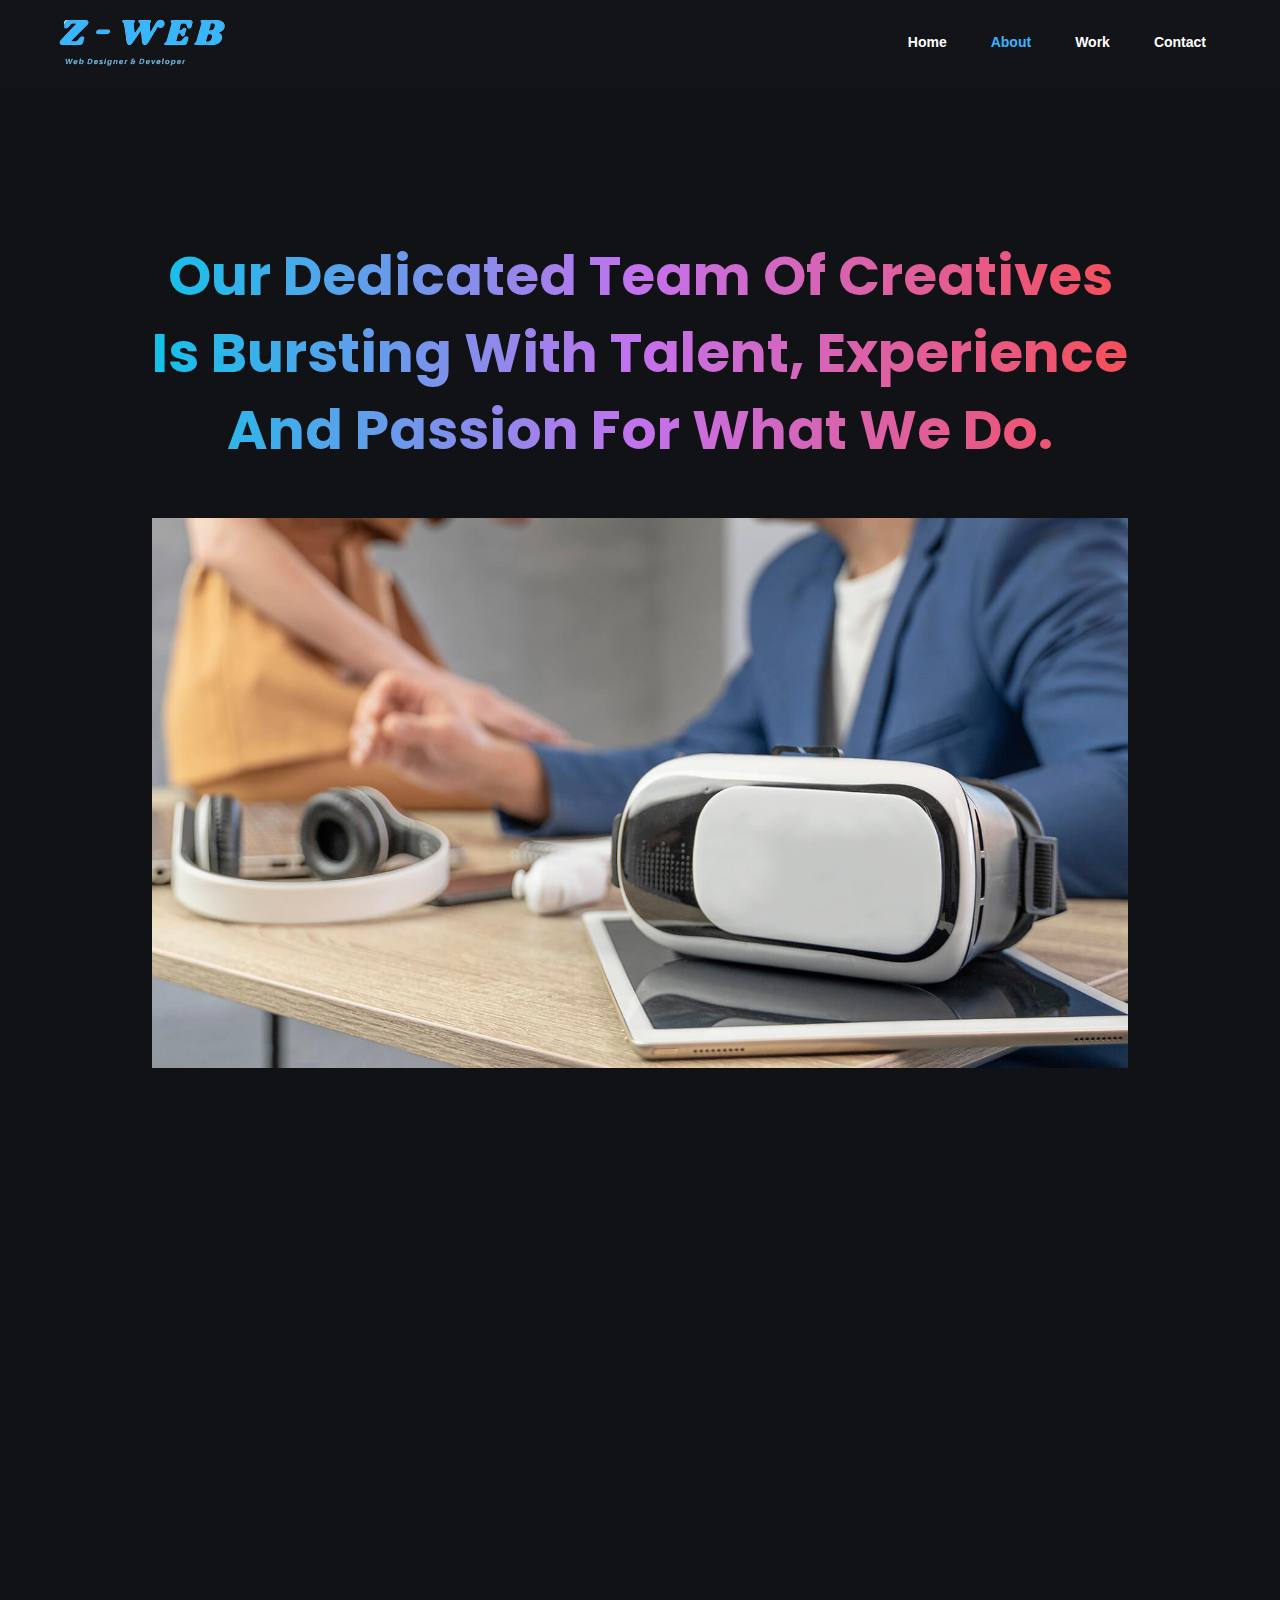
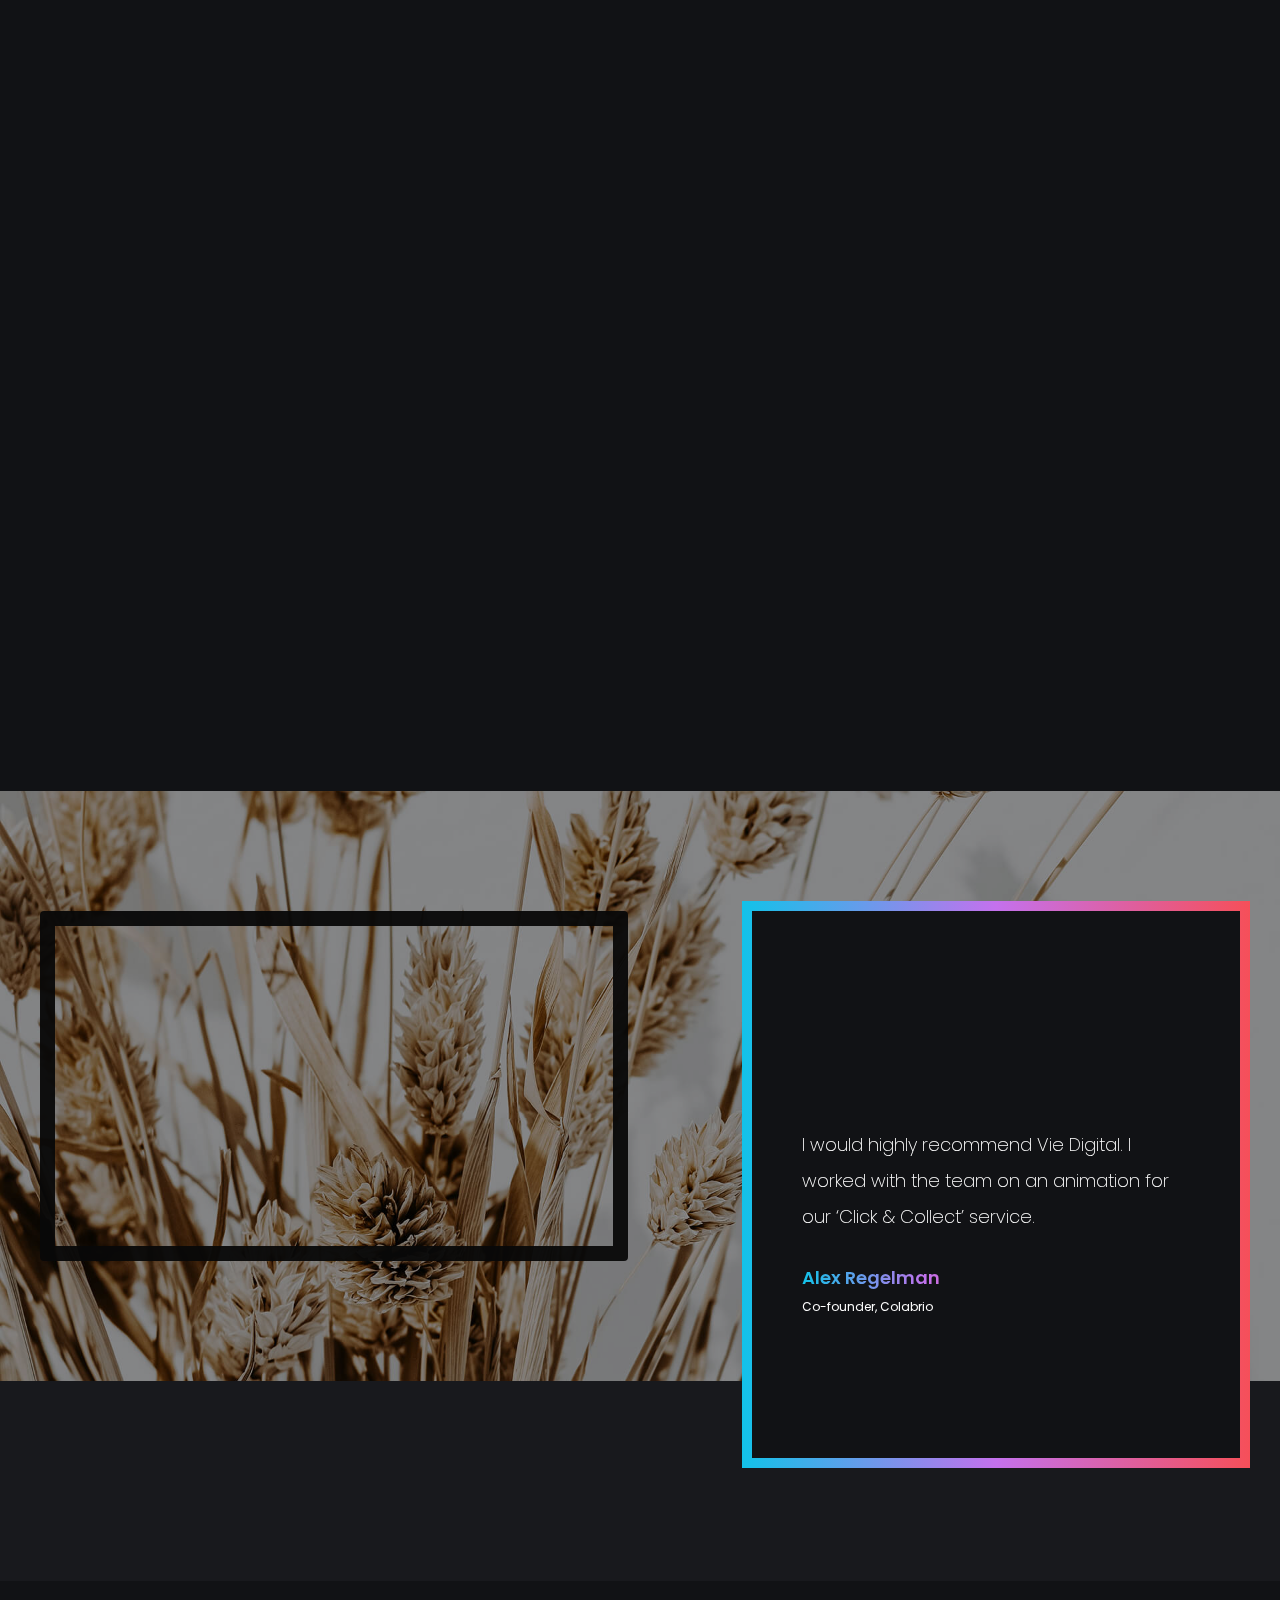
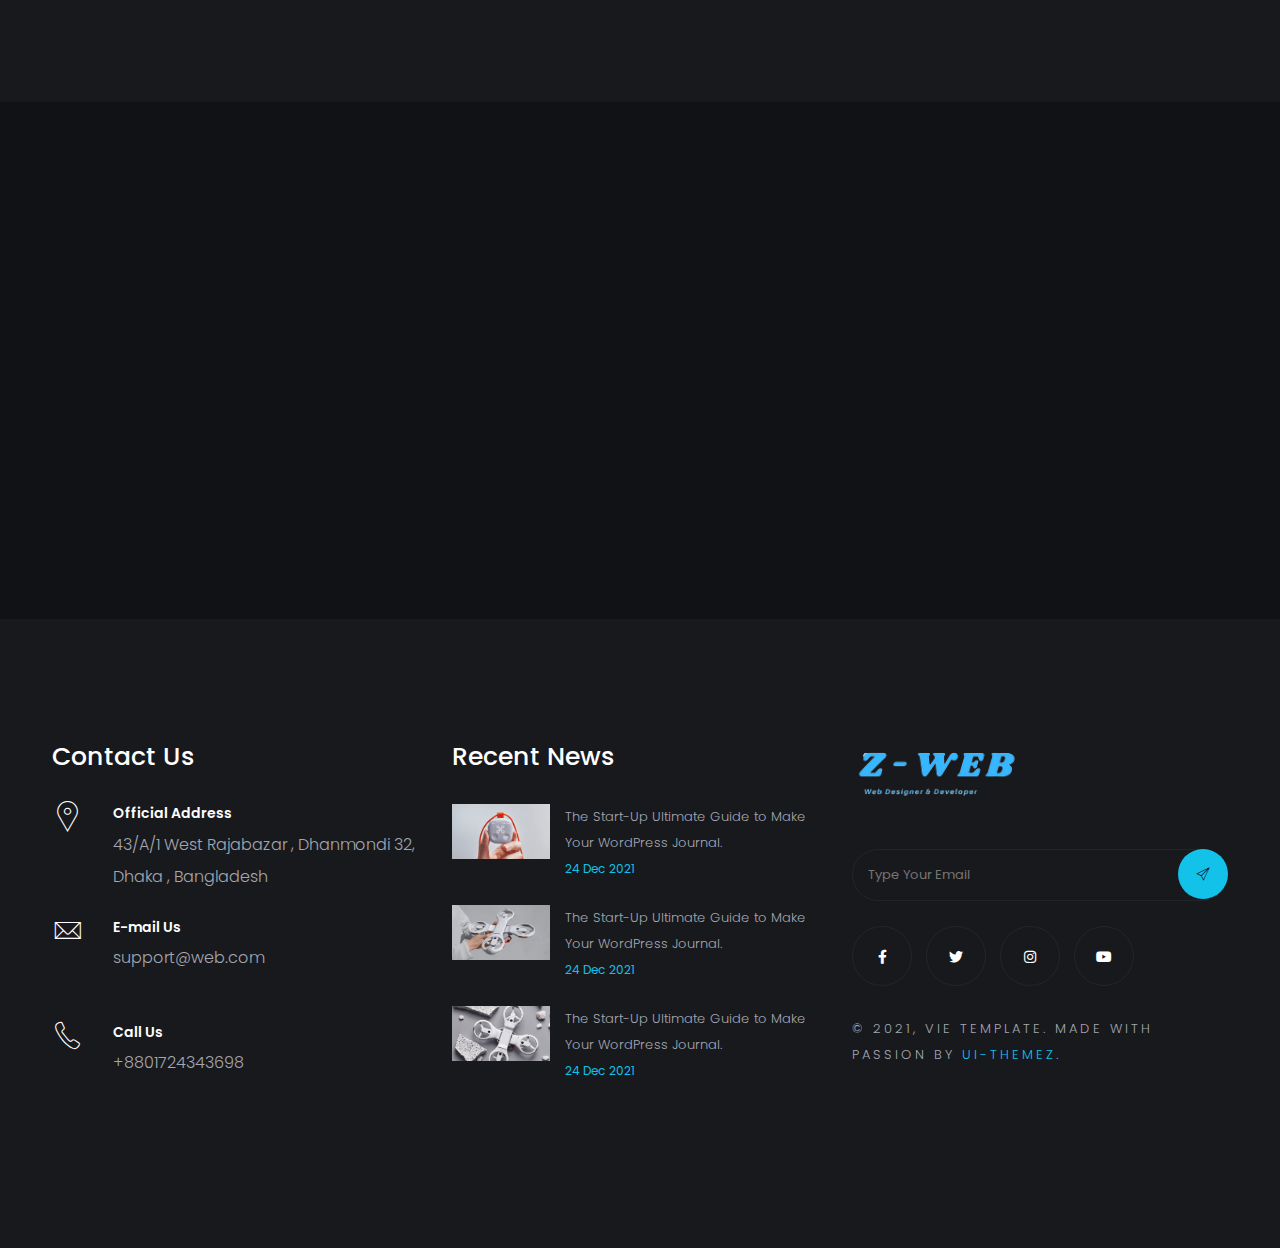
<file: src/about.html>
<!DOCTYPE html>
<html lang="en">
<head>
  <meta charset="UTF-8">
  <meta http-equiv="X-UA-Compatible" content="IE=edge">
  <meta name="viewport" content="width=device-width, initial-scale=1.0">
  <title>ZILLUR-WEB : About</title>
  <!------------------------ All Plugin CSS Link ------------------------------->
  <link href="css/bootstrap.css" rel="stylesheet">
  <link rel="stylesheet" href="fontawesome/css/all.min.css">
  <link rel="stylesheet" href="pe-icon-7-stroke/css/pe-icon-7-stroke.css">
  <link rel="stylesheet" href="pe-icon-7-stroke/css/helper.css">
  <link rel="stylesheet" href="css/animate.min.css">
  <link rel="stylesheet" href="css/slick.css">
  <link rel="stylesheet" href="css/owl.carousel.min.css">
  <link rel="stylesheet" href="css/owl.theme.default.min.css">
  <link rel="stylesheet" href="css/progresscircle.css">
  

  <!------------------------ Custom CSS Link ------------------------------->
  <link rel="stylesheet" href="css/style.css">
  
</head>
<body onload="preloaderfun()">
  <!------------------------ Preloader Start ------------------------------->
  <div class="loader-warper">
    <div class="loader">
      <div></div>
      <div></div>
      <div></div>
    </div>
    <div>
      <p class="color-font fz-25 pt-15">L o a d i n g . . .</p>
    </div>
  </div>
  <!------------------------ Preloader End ------------------------------->
  <!------------------------ Header Section Start ------------------------------->
  <header>
    <nav class="navbar navbar-expand-lg">
      <div class="container">
        <a class="navbar-brand" href="#"><img src="img/logo.png" alt="logo here"></a>
        <button class="navbar-toggler" type="button" data-bs-toggle="collapse" data-bs-target="#collapsibleNavbar">
          <span class="icon-bar"><i class="fas fa-bars"></i></span>
        </button>
        <div class="collapse navbar-collapse" id="collapsibleNavbar">
          <ul class="navbar-nav ml-auto">
            <li class="nav-item">
              <a class="nav-link" href="index.html">Home</a>
            </li>
            <li class="nav-item">
              <a class="nav-link active" href="about.html">About</a>
            </li>
            <li class="nav-item">
              <a class="nav-link" href="work.html">Work</a>
            </li>
            <li class="nav-item">
              <a class="nav-link" href="contact.html">Contact</a>
            </li>
          </ul>
        </div>
      </div>
    </nav>
  </header>
  <!------------------------ Header Section End ------------------------------->
  <!------------------------ Page Header Section Start ------------------------------->
  <section class="pages-header valign">
    <div class="container">
      <div class="row justify-content-center">
        <div class="col-lg-10">
          <div class="cont text-center mt-30 mb-50 wow fadeInUp" data-wow-delay="0.3s">
            <h1 class="color-font fw-700">Our dedicated team of creatives is bursting with talent, experience and passion for what we do.</h1>
          </div>
        </div>
        <div class="col-lg-10">
          <div class="img wow fadeInUp" data-wow-delay="0.5s">
            <img class="img-fluid" src="img/about-1.jpg" alt="about img">
          </div>
        </div>
      </div>
    </div>
  </section>
  <!------------------------ Page Header Section End ------------------------------->
  <!------------------------ Intro Section Start ------------------------------->
  <section class="intro-section">
    <div class="container">
      <div class="row">
        <div class="col-lg-4">
          <div class="sm-mb30 wow fadeInLeft" data-wow-delay="0.2s">
            <h4 class="color-font">Who We Are?</h4>
          </div>
        </div>
        <div class="col-lg-8">
          <div class="cont wow fadeInLeft" data-wow-delay="0.5s">
            <p class="mb-10">Lorem ipsum dolor sit amet consectetur adipisicing elit. Nesciunt expedita dolor doloribus consequuntur veritatis, deleniti sint hic libero ex aliquam omnis ducimus maiores sed eaque? <br><br> Lorem ipsum dolor, sit amet consectetur adipisicing elit. Ullam sint vitae recusandae quo nobis assumenda dolorem dolorum et, doloremque praesentium. Reprehenderit eos consequuntur quaerat amet commodi vero error voluptatibus veritatis!</p>
          </div>
        </div>
      </div>
    </div>
  </section>
  <!------------------------ Intro Header Section End ------------------------------->
  <!------------------------ Intro Section Start ------------------------------->
  <section class="services section-padding position-re">
    <div class="container">
      <div class="row justify-content-center">
        <div class="col-lg-8 col-md-10">
          <div class="sec-head text-center">
            <h6 class="wow fadeIn" data-wow-delay="0.2s">BEST FEATURES</h6>
            <h3 class="color-font wow fadeInUp" data-wow-delay="0.5s">We are a new digital product development agency</h3>
          </div>
        </div>
      </div>
      <div class="row">
        <div class="col-lg-6">
          <div class="item-box wow fadeInLeft" data-wow-delay="0.7s">
            <div>
              <span class="icon color-font pe-7s-paint-bucket"></span>
            </div>
            <div class="cont">
              <h6>Graphic Design</h6>
              <p>Tempore corrupti temporibus fuga earum asperiores fugit.</p>
            </div>
          </div>
        </div>
        <div class="col-lg-6">
          <div class="item-box wow fadeInLeft" data-wow-delay="0.7s">
            <div>
              <span class="icon color-font pe-7s-phone"></span>
            </div>
            <div class="cont">
              <h6>Web & Mobile Design</h6>
              <p>Tempore corrupti temporibus fuga earum asperiores fugit.</p>
            </div>
          </div>
        </div>
        <div class="col-lg-6">
          <div class="item-box wow fadeInLeft" data-wow-delay="0.7s">
            <div>
              <span class="icon color-font pe-7s-display1"></span>
            </div>
            <div class="cont">
              <h6>Social Media Marketing</h6>
              <p>Tempore corrupti temporibus fuga earum asperiores fugit.</p>
            </div>
          </div>
        </div>
        <div class="col-lg-6">
          <div class="item-box wow fadeInLeft" data-wow-delay="0.7s">
            <div>
              <span class="icon color-font pe-7s-monitor"></span>
            </div>
            <div class="cont">
              <h6>Wordpress Theme Customization</h6>
              <p>Tempore corrupti temporibus fuga earum asperiores fugit.</p>
            </div>
          </div>
        </div>
      </div>
    </div>
  </section>
  <!------------------------ Intro Header Section End ------------------------------->
  <!------------------------ About testimonials Section Start ------------------------------->
  <section class="about-testimonial">
    <div class="testimonial-overly">
      <div class="container section-padding">
        <div class="row">
          <div class="col-lg-6  justify-content-center">
            <div class="video text-center">
              <iframe src="https://www.youtube.com/embed/bOFutRM3F1w" title="YouTube video player" frameborder="0" allow="accelerometer; autoplay; clipboard-write; encrypted-media; gyroscope; picture-in-picture" allowfullscreen></iframe>
            </div>
          </div>
          <div class="col-lg-6">
            <div class="testi-box">
              <div class="head-box">
                <h6 class="wow fadeIn" data-wow-delay="0.2s">OUR CLIENTS</h6>
                <h3 class="wow fadeInUp" data-wow-delay="0.5s">What Client's Say?</h3>
              </div>
              <div class="slic-item slick-initialized slick-slider">
                <div class="slick-list draggable">
                  <div class="about-slick-track">
                    <div>
                      <div class="item">
                        <div class="row info inf-lrg valign">
                          <div class="col-lg-12">
                            <p class=" fw-200">I would highly recommend Vie Digital. I worked with the team on an
                              animation for our
                            ‘Click &amp; Collect’ service.</p>
                          </div>
                          <div class="col-lg-4">
                            <div class="author">
                              <h6 class="author-name color-font">Alex Regelman</h6>
                              <span class="author-details">Co-founder, Colabrio</span>
                            </div>
                          </div>
                        </div>
                      </div>
                    </div>
                    <div>
                      <div class="item">
                        <div class="row info inf-lrg valign">
                          <div class="col-lg-12">
                            <p class=" fw-200">I would highly recommend Vie Digital. I worked with the team on an
                              animation for our
                            ‘Click &amp; Collect’ service.</p>
                          </div>
                          <div class="col-lg-4">
                            <div class="author">
                              <h6 class="author-name color-font">Alex Regelman</h6>
                              <span class="author-details">Co-founder, Colabrio</span>
                            </div>
                          </div>
                        </div>
                      </div>
                    </div>
                    <div>
                      <div class="item">
                        <div class="row info inf-lrg valign">
                          <div class="col-lg-12">
                            <p class=" fw-200">I would highly recommend Vie Digital. I worked with the team on an
                              animation for our
                            ‘Click &amp; Collect’ service.</p>
                          </div>
                          <div class="col-lg-4">
                            <div class="author">
                              <h6 class="author-name color-font">Alex Regelman</h6>
                              <span class="author-details">Co-founder, Colabrio</span>
                            </div>
                          </div>
                        </div>
                      </div>
                    </div>
                    <div>
                      <div class="item">
                        <div class="row info inf-lrg valign">
                          <div class="col-lg-12">
                            <p class=" fw-200">I would highly recommend Vie Digital. I worked with the team on an
                              animation for our
                            ‘Click &amp; Collect’ service.</p>
                          </div>
                          <div class="col-lg-4">
                            <div class="author">
                              <h6 class="author-name color-font">Alex Regelman</h6>
                              <span class="author-details">Co-founder, Colabrio</span>
                            </div>
                          </div>
                        </div>
                      </div>
                    </div>
                    <div>
                      <div class="item">
                        <div class="row info inf-lrg valign">
                          <div class="col-lg-12">
                            <p class=" fw-200">I would highly recommend Vie Digital. I worked with the team on an
                              animation for our
                            ‘Click &amp; Collect’ service.</p>
                          </div>
                          <div class="col-lg-4">
                            <div class="author">
                              <h6 class="author-name color-font">Alex Regelman</h6>
                              <span class="author-details">Co-founder, Colabrio</span>
                            </div>
                          </div>
                        </div>
                      </div>
                    </div>
                  </div>
                </div>
              </div>
            </div>
          </div>
        </div>
      </div>
    </div>
  </section>
  <!------------------------ About testimonials Section End ------------------------------->
<!------------------------ About Skill circle Section Start ------------------------------->
  <section class="skill-circle sub-bg pt-25 pb-25">
        <div class="container">
            <div class="row">
                <div class="col-lg-7">
                    <div class="row">
                        <div class="col-lg-6">
                            <div class="skill wow fadeInLeft" data-wow-delay="0.3s">
                                <div class="progress" data-value='90'>
                                    <span class="progress-left">
                                      <span class="progress-bar border-info"></span>
                                    </span>
                                    <span class="progress-right">
                                      <span class="progress-bar border-info"></span>
                                    </span>
                                    <div class="progress-value w-100 h-100 rounded-circle d-flex align-items-center justify-content-center">
                                      <div class="h2 font-weight-bold">90%</div>
                                    </div>
                                </div>
                                <div class="cont">
                                    <span>Project</span>
                                    <h6>Consulting</h6>
                                </div>
                            </div>
                        </div>
                        <div class="col-lg-6">
                            <div class="skill wow fadeInLeft" data-wow-delay="0.5s">
                                <div class="progress" data-value='75'>
                                    <span class="progress-left">
                                      <span class="progress-bar border-info"></span>
                                    </span>
                                    <span class="progress-right">
                                      <span class="progress-bar border-info"></span>
                                    </span>
                                    <div class="progress-value w-100 h-100 rounded-circle d-flex align-items-center justify-content-center">
                                      <div class="h2 font-weight-bold">75%</div>
                                    </div>
                                </div>
                                <div class="cont">
                                    <span>App</span>
                                    <h6>Development</h6>
                                </div>
                            </div>
                        </div>
                    </div>
                </div>
            </div>
        </div>
  </section>
<!------------------------ About Skill circle Section End ------------------------------->

<!------------------------ About Team Section Start ------------------------------->
<section class="about-team section-padding pb-50">
    <div class="container">
      <div class="row">
        <div class="col-lg-5 valign">
          <div class="content">
            <div class="co-title wow fadeInUp" data-wow-delay="0.2s">
              <h6>Our Staff</h6>
            </div>
            <div class="title wow fadeInUp" data-wow-delay="0.3s">
              <h3>We help to create visual strategies.</h3>
            </div>
            <div class="sub-title wow fadeInUp" data-wow-delay="0.5s">
              <p>We are Vie. We create award-winning websites, remarkable brands and cutting-edge apps.Nullam imperdie.</p>
            </div>
            <div class="skills-box mt-40 wow fadeInUp" data-wow-delay="0.7s">
              <div class="skill-item">
                <h5 class="fz-14 mb-15">UI / UX Design</h5>
                <div class="skill-progress">
                  <div class="progres" data-value="90%" style="width: 90%;"></div>
                </div>
              </div>
              <div class="skill-item">
                <h5 class="fz-14 mb-15">Apps Development</h5>
                <div class="skill-progress">
                  <div class="progres" data-value="80%" style="width: 80%;"></div>
                </div>
              </div>
            </div>
          </div>
        </div>
        <div class="col-lg-1">
          <div class="d-none"></div>
        </div>
        <div class="col-lg-6">
          <div class="img-box">
            <div class="row">
              <div class="col-sm-6 wow fadeInLeft" data-wow-delay="0.3s">
                <div class="img full-width mb-30" data-tooltip-tit="Stephanie Lawrence" data-tooltip-sub="CEO, Colabrio Media">
                  <img class="img-fluid imago wow animated" src="img/ceo.png" alt="CEO">
                </div>
              </div>
              <div class="col-sm-6 wow fadeInLeft" data-wow-delay="0.5s">
                <div class="img full-width mb-30" data-tooltip-tit="Alex Regelman" data-tooltip-sub="CEO, Colabrio Media">
                  <img class="img-fluid imago wow animated" src="img/np.jpg" alt="Network Partner">
                </div>
              </div>
              <div class="col-sm-6 wow fadeInLeft" data-wow-delay="0.3s">
                <div class="img full-width mb-30" data-tooltip-tit="Stacey Stamper" data-tooltip-sub="Network Partner, Colabrio Media">
                  <img class="img-fluid imago wow animated" src="img/co-funder.jpg" alt="Co-founder">
                </div>
              </div>
              <div class="col-sm-6 wow fadeInLeft" data-wow-delay="0.5s">
                <div class="img full-width mb-30" data-tooltip-tit="Stephanie Lawrence" data-tooltip-sub="CEO, Colabrio Media">
                  <img class="img-fluid imago wow animated" src="img/funder.jpg" alt="Funder">
                </div>
              </div>
            </div>
          </div>
        </div>
      </div>
    </div>
</section>
<!------------------------ About Team Section End ------------------------------->

<!------------------------ About Us Section start ------------------------------->
<section class="about-min-area section-padding sub-bg">
  <div class="container">
    <div class="row">
      <div class="col-lg-6">
        <div class="img wow fadeInUp" data-wow-delay="0.3s">
          <img src="img/min-area.jpg" alt="main area">
        </div>
      </div>
      <div class="col-lg-6 valign">
        <div class="content pt-0">
          <h4 class="color-font wow fadeIn" data-wow-delay="0.2s">About us.</h4>
          <p class="wow fadeIn" data-wow-delay="0.3s">Lorem ipsum, dolor sit amet consectetur adipisicing elit. Assumenda sapiente placeat cupiditate ipsam alias numquam deserunt.</p>
          <ul>
            <li class="wow fadeInUp" data-wow-delay="0.5s">
              <h6><span>1</span>Our Mission</h6>
              <p>luctus massa ipsum at tempus eleifend congue lectus bibendum</p>
            </li>
            <li class="wow fadeInUp" data-wow-delay="0.7s">
              <h6><span>2</span>Our Goals</h6>
              <p>luctus massa ipsum at tempus eleifend congue lectus bibendum</p>
            </li>
            <li class="wow fadeInUp" data-wow-delay="0.9s">
              <h6><span>3</span>Why Us?</h6>
              <p>luctus massa ipsum at tempus eleifend congue lectus bibendum</p>
            </li>
          </ul>
        </div>
      </div>
    </div>
  </div>
</section>
<!------------------------ About Us Section End ------------------------------->

<!------------------------ About Call Action Section start ------------------------------->
<section class="call-action section-padding">
  <div class="container">
    <div class="row">
      <div class="col-lg-9 col-md-8">
        <div class="content">
          <h6 class="wow fadeInUp" data-wow-delay="0.3s">LET’S TALK</h6>
          <h2 class="wow fadeInUp" data-wow-delay="0.5s">ABOUT YOUR</h2>
          <h1 class="wow fadeInUp" data-wow-delay="0.7s">NEXT PROJECT.</h1>
        </div>
      </div>
      <div class="col-lg-3 col-md-4 valign">
        <a class="btn butn btn-outline-light wow fadeInLeft" data-wow-delay="0.5s" href="contact.html">Get In Touch</a>
      </div>
    </div>
  </div>
</section>
<!------------------------ About Call Action Section End ------------------------------->

<!------------------------ Footer Section Start ------------------------------->
<footer class="section-padding sub-bg">
  <div class="container">
    <div class="row">
      <div class="col-lg-4">
        <div class="item">
          <div class="title">
            <h5>Contact Us</h5>
          </div>
          <ul>
            <li>
              <span class="icon pe-7s-map-marker"></span>
              <div class="cont">
                <h6>Official Address</h6>
                <p>43/A/1 West Rajabazar , Dhanmondi 32, Dhaka , Bangladesh</p>
              </div>
            </li>
            <li>
              <span class="icon pe-7s-mail"></span>
              <div class="cont">
                <h6>E-mail Us</h6>
                <p>support@web.com</p>
              </div>
            </li>
            <li>
              <span class="icon pe-7s-call"></span>
              <div class="cont">
                <h6>Call Us</h6>
                <p>+8801724343698</p>
              </div>
            </li>
          </ul>
        </div>
      </div>
      <div class="col-lg-4">
        <div class="item">
          <div class="title">
            <h5>Recent News</h5>
          </div>
          <ul>
            <li>
              <div class="img">
                <img class="img-fluid" src="img/blog-1.jpg" alt="recent-news">
              </div>
              <div class="sm-post">
                <p>The Start-Up Ultimate Guide to Make Your WordPress Journal.</p>
                <span class="date">24 Dec 2021</span>
              </div>
            </li>
            <li>
              <div class="img">
                <img class="img-fluid" src="img/blog-2.jpg" alt="recent-news">
              </div>
              <div class="sm-post">
                <p>The Start-Up Ultimate Guide to Make Your WordPress Journal.</p>
                <span class="date">24 Dec 2021</span>
              </div>
            </li>
            <li>
              <div class="img">
                <img class="img-fluid" src="img/blog-3.jpg" alt="recent-news">
              </div>
              <div class="sm-post">
                <p>The Start-Up Ultimate Guide to Make Your WordPress Journal.</p>
                <span class="date">24 Dec 2021</span>
              </div>
            </li>
          </ul>
        </div>
      </div>
      <div class="col-lg-4">
        <div class="item">
          <div class="logo">
            <img src="img/logo.png" alt="logo here">
          </div>
          <div class="subscribe">
            <input type="text" placeholder="Type Your Email">
            <span class="subs pe-7s-paper-plane"></span>
          </div>
          <div class="socials">
            <a href="#"><i class="fab fa-facebook-f"></i></a>
            <a href="#"><i class="fab fa-twitter"></i></a>
            <a href="#"><i class="fab fa-instagram"></i></a>
            <a href="#"><i class="fab fa-youtube"></i></a>
          </div>
          <div class="copy-right">
            <p>© 2021, VIE TEMPLATE. MADE WITH PASSION BY <a href="#">UI-THEMEZ</a>.</p>
          </div>
        </div>
      </div>
    </div>
  </div>
</footer>
<!------------------------ Footer Section End ------------------------------->

<!------------------------ All Plugin JS Link ------------------------------->
<script src="js/jquery-3.2.1.min.js"></script>
<script src="js/popper.min.js"></script>
<script src="js/bootstrap.js"></script>
<script src="js/wow.min.js"></script>
<script src="js/isotope.pkgd.min.js"></script>
<script src="js/slick.min.js"></script>
<script src="js/owl.carousel.min.js"></script>
<script src="js/progresscircle.js"></script>
<!------------------------ Custom JavaScript ------------------------------->
<script src="js/main.js"></script>
</body>
</html>
</file>
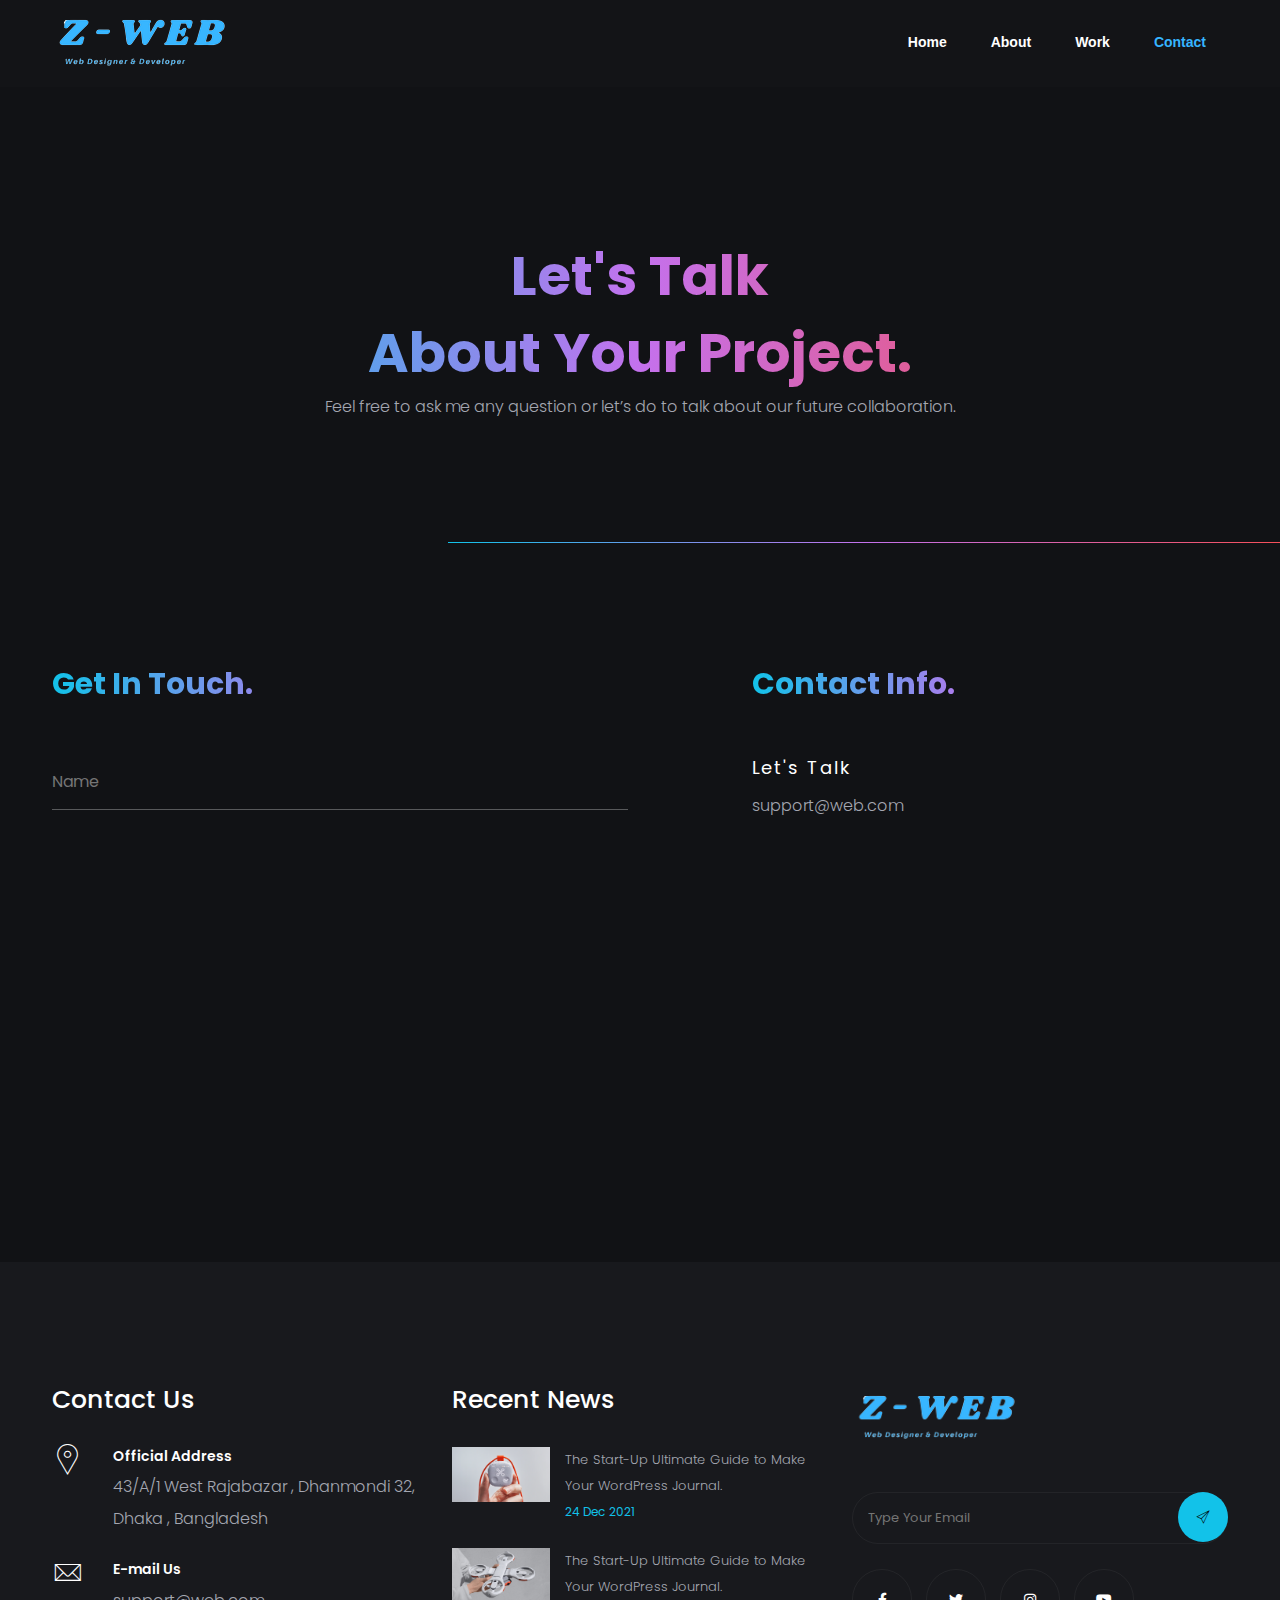
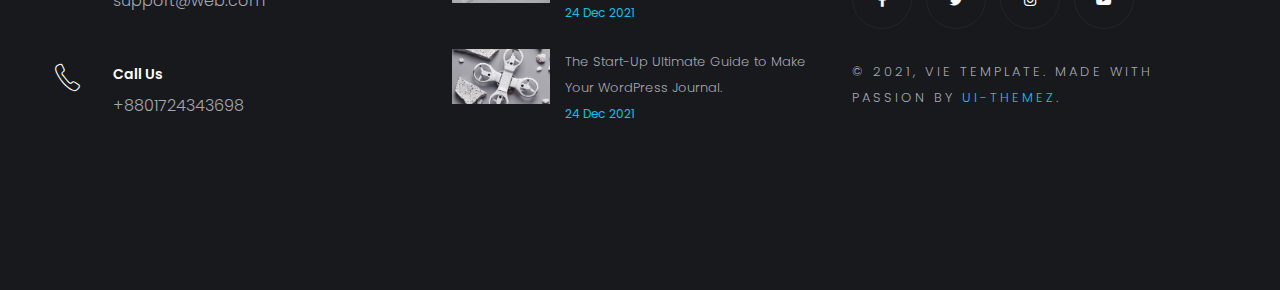
<file: src/contact.html>
<!DOCTYPE html>
<html lang="en">
<head>
  <meta charset="UTF-8">
  <meta http-equiv="X-UA-Compatible" content="IE=edge">
  <meta name="viewport" content="width=device-width, initial-scale=1.0">
  <title>ZILLUR-WEB : Home</title>
  <!------------------------ All Plugin CSS Link ------------------------------->
  <link href="css/bootstrap.css" rel="stylesheet">
  <link rel="stylesheet" href="fontawesome/css/all.min.css">
  <link rel="stylesheet" href="pe-icon-7-stroke/css/pe-icon-7-stroke.css">
  <link rel="stylesheet" href="pe-icon-7-stroke/css/helper.css">
  <link rel="stylesheet" href="css/animate.min.css">
  <link rel="stylesheet" href="css/slick.css">
  <link rel="stylesheet" href="css/owl.carousel.min.css">
  <link rel="stylesheet" href="css/owl.theme.default.min.css">
  <link rel="stylesheet" href="css/progresscircle.css">
  

  <!------------------------ Custom CSS Link ------------------------------->
  <link rel="stylesheet" href="css/style.css">
  
</head>
<body onload="preloaderfun()">
  <!------------------------ Preloader Start ------------------------------->
  <div class="loader-warper">
    <div class="loader">
      <div></div>
      <div></div>
      <div></div>
    </div>
    <div>
      <p class="color-font fz-25 pt-15">L o a d i n g . . .</p>
    </div>
  </div>
  <!------------------------ Preloader End ------------------------------->
  <!------------------------ Header Section Start ------------------------------->
  <header>
    <nav class="navbar navbar-expand-lg">
      <div class="container">
        <a class="navbar-brand" href="#"><img src="img/logo.png" alt="logo here"></a>
        <button class="navbar-toggler" type="button" data-bs-toggle="collapse" data-bs-target="#collapsibleNavbar">
          <span class="icon-bar"><i class="fas fa-bars"></i></span>
        </button>
        <div class="collapse navbar-collapse" id="collapsibleNavbar">
          <ul class="navbar-nav ml-auto">
            <li class="nav-item ">
              <a class="nav-link" href="index.html">Home</a>
            </li>
            <li class="nav-item">
              <a class="nav-link" href="about.html">About</a>
            </li>
            <li class="nav-item">
              <a class="nav-link" href="work.html">Work</a>
            </li>
            <li class="nav-item">
              <a class="nav-link active" href="contact.html">Contact</a>
            </li>
          </ul>
        </div>
      </div>
    </nav>
  </header>

  <!------------------------ Header Section End ------------------------------->
  <!------------------------ Home Banner Section Start ------------------------------->
  <section class="pages-header valign">
    <div class="container">
      <div class="row justify-content-center">
        <div class="col-lg-10">
          <div class="cont text-center mt-30 wow fadeInUp" data-wow-delay="0.3s">
            <h1 class="color-font fw-700">Let's talk <br> about your project.</h1>
            <p>Feel free to ask me any question or let’s do to talk about our future collaboration.</p>
          </div>
        </div>
      </div>
    </div>
    <div class="line bottom right"></div>
  </section>
  <!------------------------ Page Header Section End ------------------------------->
  <!------------------------ Contact Form Section Start ------------------------------->
  <section class="main-contact section-padding">
      <div class="container">
          <div class="row">
              <div class="col-lg-6">
                  <div class="form">
                      <h4 class="color-font fw-700 mb-50 wow fadeIn" data-wow-delay="0.2s">Get In Touch.</h4>
                      <form action="#">
                        <div class="form-group wow fadeInUp" data-wow-delay="0.3s">
                            <input type="text" name="name" placeholder="Name" required>
                        </div>
                        <div class="form-group wow fadeInUp" data-wow-delay="0.5s">
                            <input type="email" name="email" placeholder="E-mail" required>
                        </div>
                        <div class="form-group wow fadeInUp" data-wow-delay="0.7s">
                            <textarea  name="message" placeholder="Message" rows="4" required="required"></textarea>
                        </div>
                        <a class="btn btn-outline-light butn wow fadeInUp" data-wow-delay="0.9s" href="#">Send Message</a>
                      </form>
                  </div>
              </div>
              <div class="col-lg-5 offset-lg-1">
                  <div class="cont-info">
                    <h4 class="color-font fw-700 mb-50 wow fadeIn" data-wow-delay="0.2s">Contact Info.</h4>
                    <h3 class=" wow fadeInLeft" data-wow-delay="0.2s" >Let's Talk</h3>
                    <p class="email wow fadeInLeft" data-wow-delay="0.3s">support@web.com</p>
                    <p class="phone wow fadeInLeft" data-wow-delay="0.5s">+8801724343698</p>
                    <h3 class="addr wow fadeInLeft" data-wow-delay="0.7s">Visit Us.</h3>
                    <p class="address wow fadeInLeft" data-wow-delay="0.9s">43/A/1 West Rajabazar , Dhanmondi 32, <br> Dhaka , Bangladesh</p>
                  </div>
                  <div class="cont-socials">
                    <a class=" wow fadeInLeft" data-wow-delay="0.2s" href="#"><i class="fab fa-facebook-f"></i></a>
                    <a class=" wow fadeInLeft" data-wow-delay="0.5s" href="#"><i class="fab fa-twitter"></i></a>
                    <a class=" wow fadeInLeft" data-wow-delay="0.7s" href="#"><i class="fab fa-instagram"></i></a>
                    <a class=" wow fadeInLeft" data-wow-delay="0.9s" href="#"><i class="fab fa-youtube"></i></a>
                  </div>
              </div>
          </div>
      </div>
      
  </section>
  <!------------------------ Contact Form Section End ------------------------------->

  <!------------------------ Page Header Section Start ------------------------------->
  <footer class="section-padding sub-bg">
    <div class="container">
      <div class="row">
        <div class="col-lg-4">
          <div class="item">
            <div class="title">
              <h5>Contact Us</h5>
            </div>
            <ul>
              <li>
                <span class="icon pe-7s-map-marker"></span>
                <div class="cont">
                  <h6>Official Address</h6>
                  <p>43/A/1 West Rajabazar , Dhanmondi 32, Dhaka , Bangladesh</p>
                </div>
              </li>
              <li>
                <span class="icon pe-7s-mail"></span>
                <div class="cont">
                  <h6>E-mail Us</h6>
                  <p>support@web.com</p>
                </div>
              </li>
              <li>
                <span class="icon pe-7s-call"></span>
                <div class="cont">
                  <h6>Call Us</h6>
                  <p>+8801724343698</p>
                </div>
              </li>
            </ul>
          </div>
        </div>
        <div class="col-lg-4">
          <div class="item">
            <div class="title">
              <h5>Recent News</h5>
            </div>
            <ul>
              <li>
                <div class="img">
                  <img class="img-fluid" src="img/blog-1.jpg" alt="recent-news">
                </div>
                <div class="sm-post">
                  <p>The Start-Up Ultimate Guide to Make Your WordPress Journal.</p>
                  <span class="date">24 Dec 2021</span>
                </div>
              </li>
              <li>
                <div class="img">
                  <img class="img-fluid" src="img/blog-2.jpg" alt="recent-news">
                </div>
                <div class="sm-post">
                  <p>The Start-Up Ultimate Guide to Make Your WordPress Journal.</p>
                  <span class="date">24 Dec 2021</span>
                </div>
              </li>
              <li>
                <div class="img">
                  <img class="img-fluid" src="img/blog-3.jpg" alt="recent-news">
                </div>
                <div class="sm-post">
                  <p>The Start-Up Ultimate Guide to Make Your WordPress Journal.</p>
                  <span class="date">24 Dec 2021</span>
                </div>
              </li>
            </ul>
          </div>
        </div>
        <div class="col-lg-4">
          <div class="item">
            <div class="logo">
              <img src="img/logo.png" alt="logo here">
            </div>
            <div class="subscribe">
              <input type="text" placeholder="Type Your Email">
              <span class="subs pe-7s-paper-plane"></span>
            </div>
            <div class="socials">
              <a href="#"><i class="fab fa-facebook-f"></i></a>
              <a href="#"><i class="fab fa-twitter"></i></a>
              <a href="#"><i class="fab fa-instagram"></i></a>
              <a href="#"><i class="fab fa-youtube"></i></a>
            </div>
            <div class="copy-right">
              <p>© 2021, VIE TEMPLATE. MADE WITH PASSION BY <a href="#">UI-THEMEZ</a>.</p>
            </div>
          </div>
        </div>
      </div>
    </div>
  </footer>
  <!------------------------ Home Services Section End ------------------------------->

  <!------------------------ All Plugin JS Link ------------------------------->
  <script src="js/jquery-3.2.1.min.js"></script>
  <script src="js/popper.min.js"></script>
  <script src="js/bootstrap.js"></script>
  <script src="js/wow.min.js"></script>
  <script src="js/isotope.pkgd.min.js"></script>
  <script src="js/slick.min.js"></script>
  <script src="js/owl.carousel.min.js"></script>
  <script src="js/progresscircle.js"></script>
  <!------------------------ Custom JavaScript ------------------------------->
  <script src="js/main.js"></script>
</body>
</html>
</file>
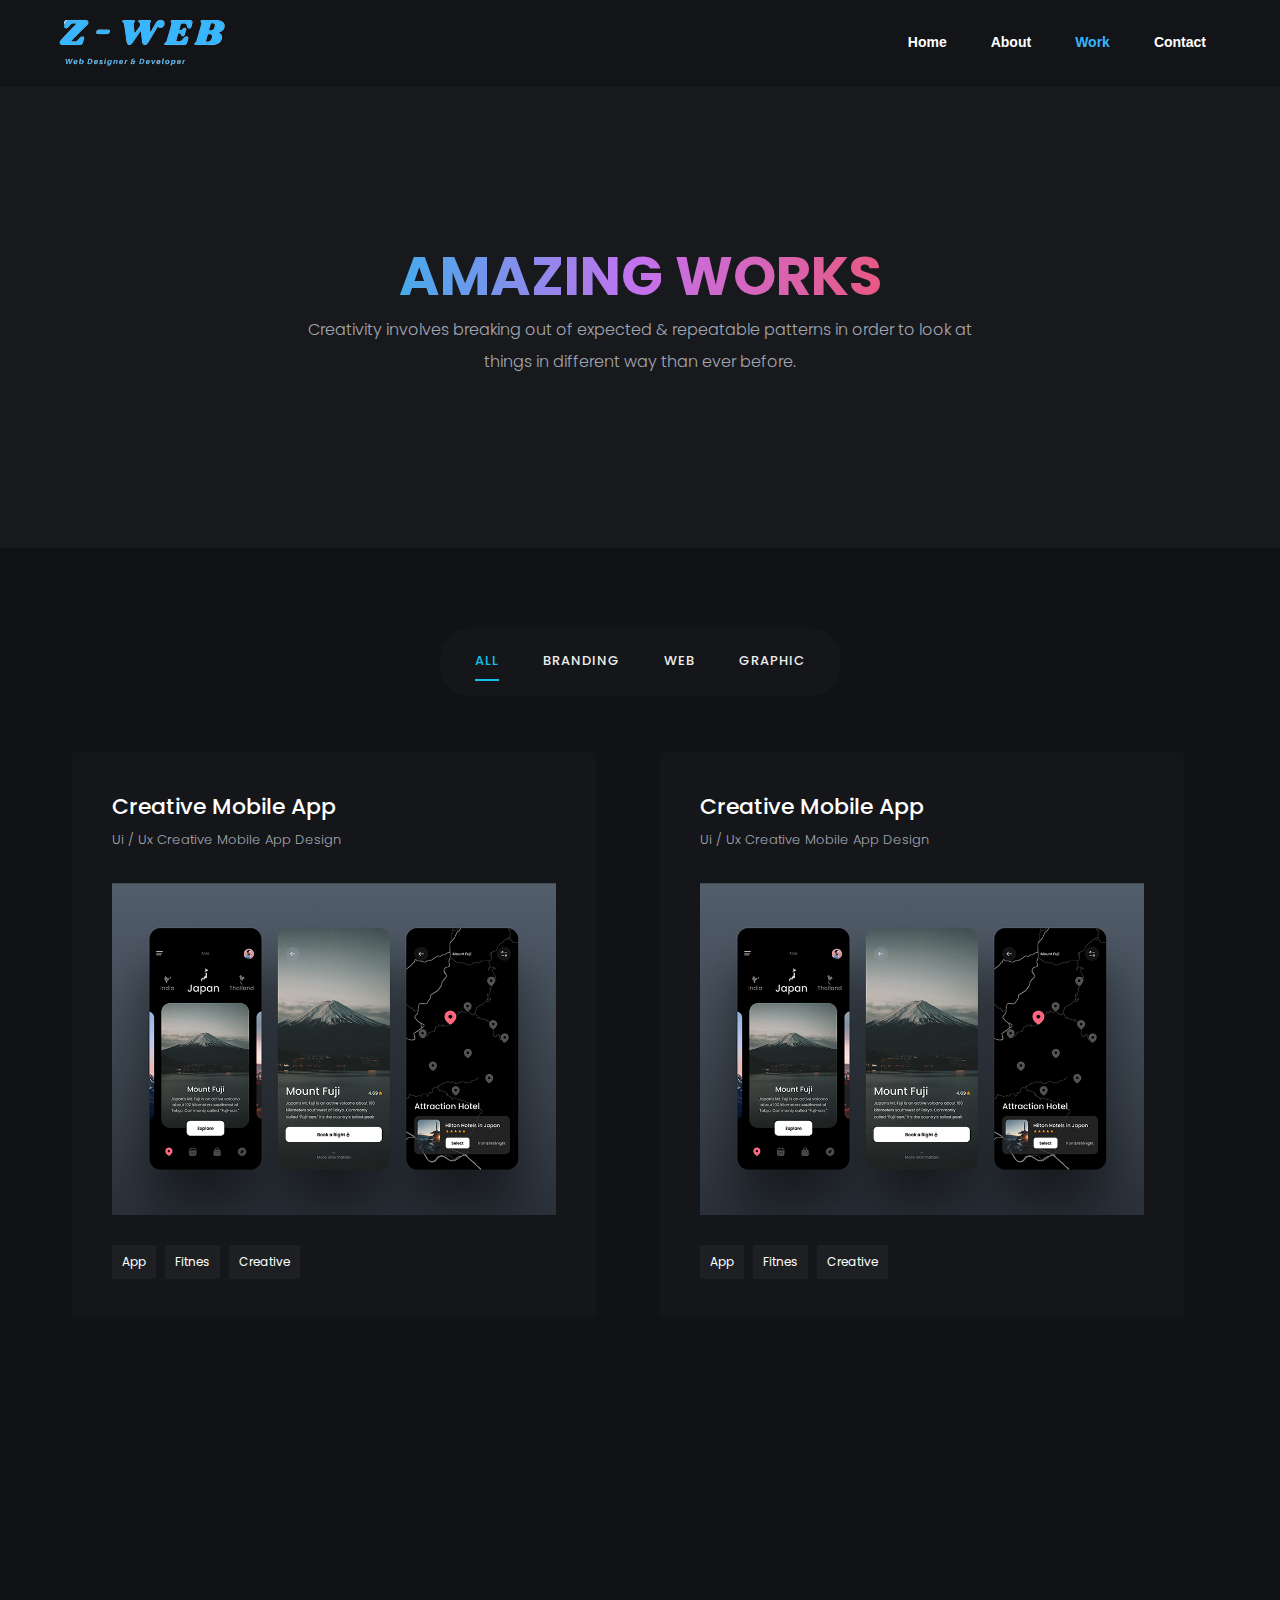
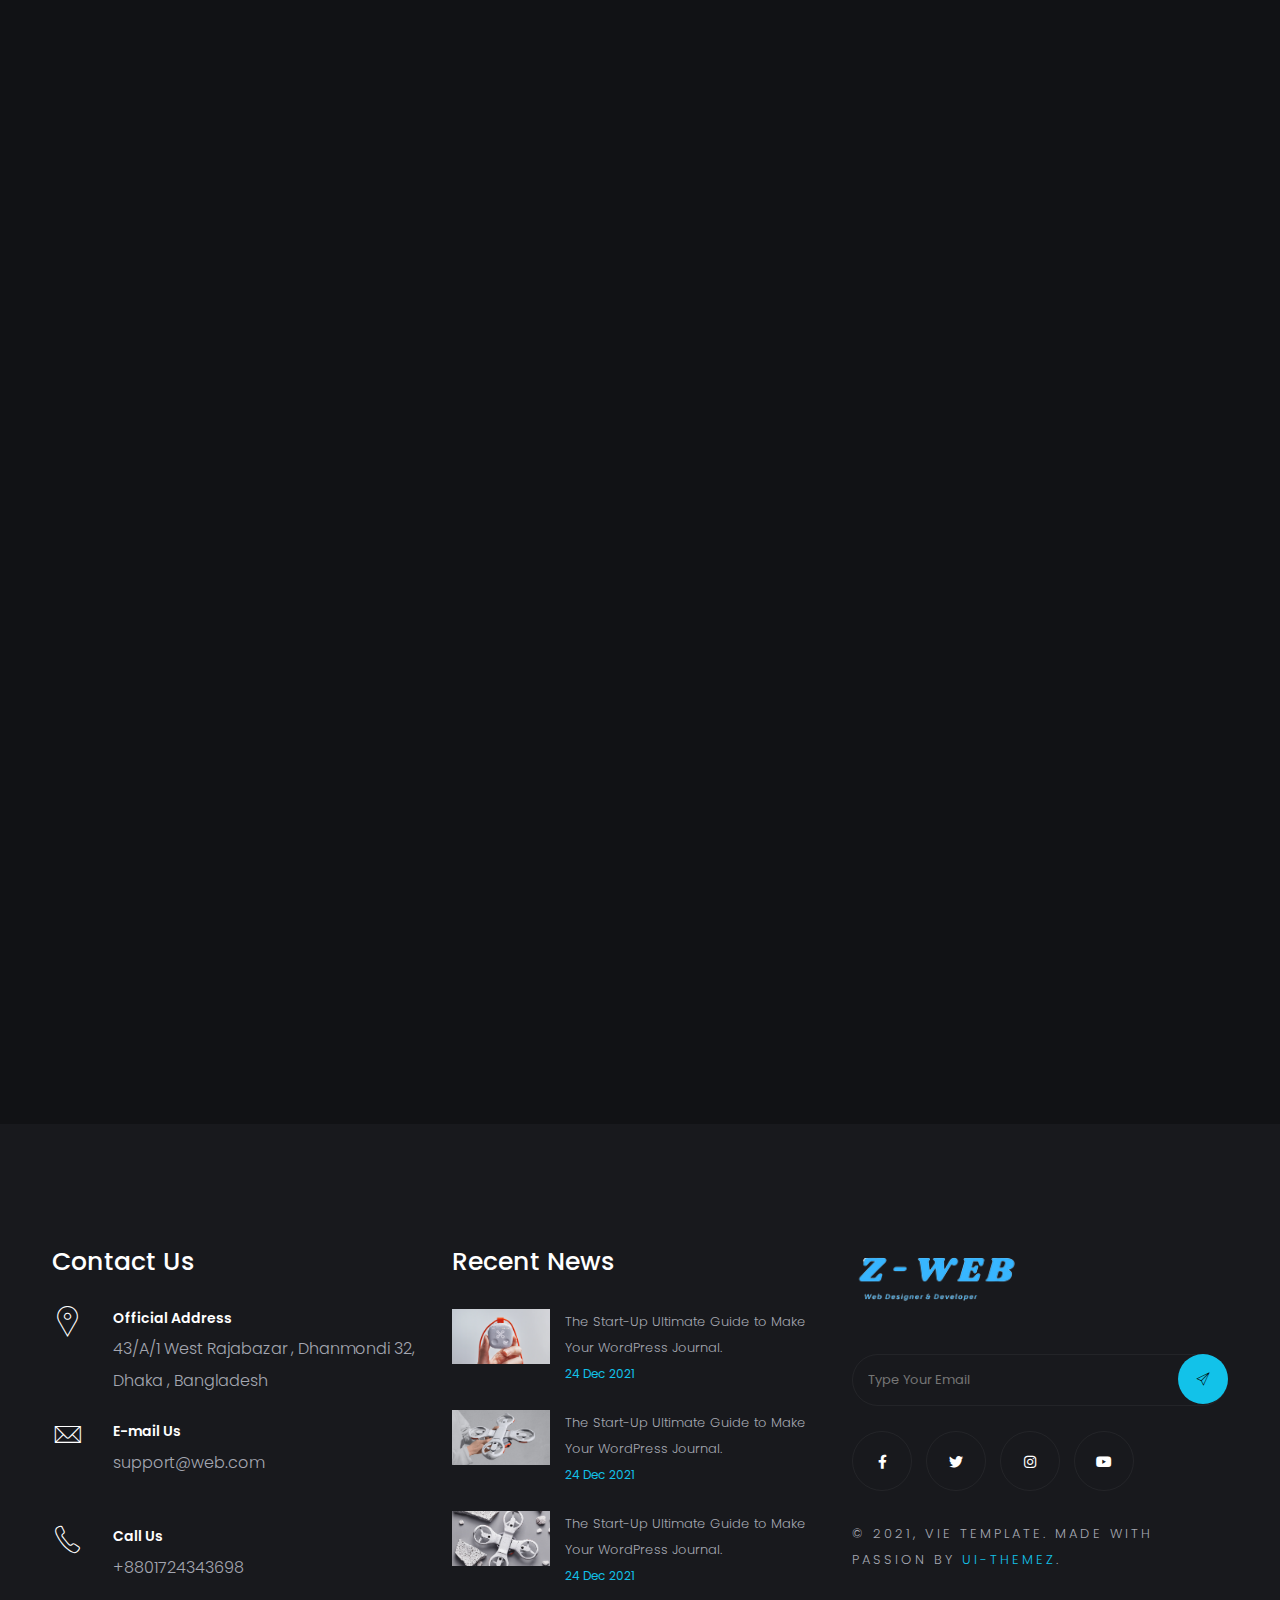
<file: src/work.html>
<!DOCTYPE html>
<html lang="en">
<head>
  <meta charset="UTF-8">
  <meta http-equiv="X-UA-Compatible" content="IE=edge">
  <meta name="viewport" content="width=device-width, initial-scale=1.0">
  <title>ZILLUR-WEB : About</title>
  <!------------------------ All Plugin CSS Link ------------------------------->
  <link href="css/bootstrap.css" rel="stylesheet">
  <link rel="stylesheet" href="fontawesome/css/all.min.css">
  <link rel="stylesheet" href="pe-icon-7-stroke/css/pe-icon-7-stroke.css">
  <link rel="stylesheet" href="pe-icon-7-stroke/css/helper.css">
  <link rel="stylesheet" href="css/animate.min.css">
  <link rel="stylesheet" href="css/slick.css">
  <link rel="stylesheet" href="css/owl.carousel.min.css">
  <link rel="stylesheet" href="css/owl.theme.default.min.css">
  <link rel="stylesheet" href="css/progresscircle.css">
  

  <!------------------------ Custom CSS Link ------------------------------->
  <link rel="stylesheet" href="css/style.css">
  
</head>
<body onload="preloaderfun()">
  <!------------------------ Preloader Start ------------------------------->
  <div class="loader-warper">
    <div class="loader">
      <div></div>
      <div></div>
      <div></div>
    </div>
    <div>
      <p class="color-font fz-25 pt-15">L o a d i n g . . .</p>
    </div>
  </div>
  <!------------------------ Preloader End ------------------------------->
  <!------------------------ Header Section Start ------------------------------->
  <header>
    <nav class="navbar navbar-expand-lg">
      <div class="container">
        <a class="navbar-brand" href="#"><img src="img/logo.png" alt="logo here"></a>
        <button class="navbar-toggler" type="button" data-bs-toggle="collapse" data-bs-target="#collapsibleNavbar">
          <span class="icon-bar"><i class="fas fa-bars"></i></span>
        </button>
        <div class="collapse navbar-collapse" id="collapsibleNavbar">
          <ul class="navbar-nav ml-auto">
            <li class="nav-item">
              <a class="nav-link" href="index.html">Home</a>
            </li>
            <li class="nav-item">
              <a class="nav-link" href="about.html">About</a>
            </li>
            <li class="nav-item">
              <a class="nav-link active" href="work.html">Work</a>
            </li>
            <li class="nav-item">
              <a class="nav-link" href="contact.html">Contact</a>
            </li>
          </ul>
        </div>
      </div>
    </nav>
  </header>
  <!------------------------ Header Section End ------------------------------->
  <!------------------------ Page Header Section Start ------------------------------->
  <section class="works-header valign sub-bg">
    <div class="container">
      <div class="row justify-content-center">
        <div class="col-lg-7 col-md-9">
            <div class="cont text-center mt-30 mb-50 wow fadeInUp" data-wow-delay="0.3s">
            <h1 class="color-font fw-700">AMAZING WORKS</h1>
            <p class="wow fadeInUp" data-wow-delay="0.5s">Creativity involves breaking out of expected & repeatable patterns in order to look at things in different way than ever before.</p>
            </div>
        </div>
      </div>
    </div>
  </section>
  <!------------------------ Page Header Section End ------------------------------->


   <!------------------------ Home Portfolio Section Start ------------------------------->
   <section class="home-portfolio section-padding pb-70 section-ptb position-re">
    <div class="container">
      <div class="row justify-content-center text-center">
        <div class="filtering col-lg-12">
          <div class="filter wow fadeIn" data-wow-delay=".3s">
            <ul class="filter-menu work-filter">
              <li data-filter="*" class="active"><span>All</span></li>
              <li data-filter=".brand" class="">Branding</li>
              <li data-filter=".web" class="">Web</li>
              <li data-filter=".graphic" class="">Graphic</li>
            </ul>
          </div>
        </div>
      </div>
      <div class="row portfolio-items full-width">
        <div class="col-lg-6 brand web">
          <div class="single-portfolio wow fadeInLeft" data-wow-delay="0.5s">
            <div class="title">
              <h6>Creative Mobile App</h6>
              <p>Ui / Ux creative mobile app design</p>
            </div>
            <a href="#">
              <img class="img-fluid" src="img/4.jpg" alt="portfolio-image-here">
              <div class="item-img-overlay"></div>
            </a>
            <div class="tags">
              <span><a href="#">App</a></span>
              <span><a href="#">Fitnes</a></span>
              <span><a href="#">Creative</a></span>
            </div>
          </div>
        </div>
        <div class="col-lg-6 brand graphic">
          <div class="single-portfolio wow fadeInLeft" data-wow-delay="0.5s">
            <div class="title">
              <h6>Creative Mobile App</h6>
              <p>Ui / Ux creative mobile app design</p>
            </div>
            <a href="#">
              <img class="img-fluid" src="img/4.jpg" alt="portfolio-image-here">
              <div class="item-img-overlay"></div>
            </a>
            <div class="tags">
              <span><a href="#">App</a></span>
              <span><a href="#">Fitnes</a></span>
              <span><a href="#">Creative</a></span>
            </div>
          </div>
        </div>
        <div class="col-lg-6 graphic web">
          <div class="single-portfolio wow fadeInLeft" data-wow-delay="0.5s">
            <div class="title">
              <h6>Creative Mobile App</h6>
              <p>Ui / Ux creative mobile app design</p>
            </div>
            <a href="#">
              <img class="img-fluid" src="img/4.jpg" alt="portfolio-image-here">
              <div class="item-img-overlay"></div>
            </a>
            <div class="tags">
              <span><a href="#">App</a></span>
              <span><a href="#">Fitnes</a></span>
              <span><a href="#">Creative</a></span>
            </div>
          </div>
        </div>
        <div class="col-lg-6 brand web">
          <div class="single-portfolio wow fadeInLeft" data-wow-delay="0.5s">
            <div class="title">
              <h6>Creative Mobile App</h6>
              <p>Ui / Ux creative mobile app design</p>
            </div>
            <a href="#">
              <img class="img-fluid" src="img/4.jpg" alt="portfolio-image-here">
              <div class="item-img-overlay"></div>
            </a>
            <div class="tags">
              <span><a href="#">App</a></span>
              <span><a href="#">Fitnes</a></span>
              <span><a href="#">Creative</a></span>
            </div>
          </div>
        </div>
        <div class="col-lg-6 brand graphic">
          <div class="single-portfolio wow fadeInLeft" data-wow-delay="0.5s">
            <div class="title">
              <h6>Creative Mobile App</h6>
              <p>Ui / Ux creative mobile app design</p>
            </div>
            <a href="#">
              <img class="img-fluid" src="img/4.jpg" alt="portfolio-image-here">
              <div class="item-img-overlay"></div>
            </a>
            <div class="tags">
              <span><a href="#">App</a></span>
              <span><a href="#">Fitnes</a></span>
              <span><a href="#">Creative</a></span>
            </div>
          </div>
        </div>
        <div class="col-lg-6 web">
          <div class="single-portfolio wow fadeInLeft" data-wow-delay="0.5s">
            <div class="title">
              <h6>Creative Mobile App</h6>
              <p>Ui / Ux creative mobile app design</p>
            </div>
            <a href="#">
              <img class="img-fluid" src="img/4.jpg" alt="portfolio-image-here">
              <div class="item-img-overlay"></div>
            </a>
            <div class="tags">
              <span><a href="#">App</a></span>
              <span><a href="#">Fitnes</a></span>
              <span><a href="#">Creative</a></span>
            </div>
          </div>
        </div>
      </div>
    </div>
  </section>
  <!------------------------ Home Portfolio Section End ------------------------------->
 
<!------------------------ Footer Section Start ------------------------------->
<footer class="section-padding sub-bg">
  <div class="container">
    <div class="row">
      <div class="col-lg-4">
        <div class="item">
          <div class="title">
            <h5>Contact Us</h5>
          </div>
          <ul>
            <li>
              <span class="icon pe-7s-map-marker"></span>
              <div class="cont">
                <h6>Official Address</h6>
                <p>43/A/1 West Rajabazar , Dhanmondi 32, Dhaka , Bangladesh</p>
              </div>
            </li>
            <li>
              <span class="icon pe-7s-mail"></span>
              <div class="cont">
                <h6>E-mail Us</h6>
                <p>support@web.com</p>
              </div>
            </li>
            <li>
              <span class="icon pe-7s-call"></span>
              <div class="cont">
                <h6>Call Us</h6>
                <p>+8801724343698</p>
              </div>
            </li>
          </ul>
        </div>
      </div>
      <div class="col-lg-4">
        <div class="item">
          <div class="title">
            <h5>Recent News</h5>
          </div>
          <ul>
            <li>
              <div class="img">
                <img class="img-fluid" src="img/blog-1.jpg" alt="recent-news">
              </div>
              <div class="sm-post">
                <p>The Start-Up Ultimate Guide to Make Your WordPress Journal.</p>
                <span class="date">24 Dec 2021</span>
              </div>
            </li>
            <li>
              <div class="img">
                <img class="img-fluid" src="img/blog-2.jpg" alt="recent-news">
              </div>
              <div class="sm-post">
                <p>The Start-Up Ultimate Guide to Make Your WordPress Journal.</p>
                <span class="date">24 Dec 2021</span>
              </div>
            </li>
            <li>
              <div class="img">
                <img class="img-fluid" src="img/blog-3.jpg" alt="recent-news">
              </div>
              <div class="sm-post">
                <p>The Start-Up Ultimate Guide to Make Your WordPress Journal.</p>
                <span class="date">24 Dec 2021</span>
              </div>
            </li>
          </ul>
        </div>
      </div>
      <div class="col-lg-4">
        <div class="item">
          <div class="logo">
            <img src="img/logo.png" alt="logo here">
          </div>
          <div class="subscribe">
            <input type="text" placeholder="Type Your Email">
            <span class="subs pe-7s-paper-plane"></span>
          </div>
          <div class="socials">
            <a href="#"><i class="fab fa-facebook-f"></i></a>
            <a href="#"><i class="fab fa-twitter"></i></a>
            <a href="#"><i class="fab fa-instagram"></i></a>
            <a href="#"><i class="fab fa-youtube"></i></a>
          </div>
          <div class="copy-right">
            <p>© 2021, VIE TEMPLATE. MADE WITH PASSION BY <a href="#">UI-THEMEZ</a>.</p>
          </div>
        </div>
      </div>
    </div>
  </div>
</footer>
<!------------------------ Footer Section End ------------------------------->

<!------------------------ All Plugin JS Link ------------------------------->
<script src="js/jquery-3.2.1.min.js"></script>
<script src="js/popper.min.js"></script>
<script src="js/bootstrap.js"></script>
<script src="js/wow.min.js"></script>
<script src="js/isotope.pkgd.min.js"></script>
<script src="js/slick.min.js"></script>
<script src="js/owl.carousel.min.js"></script>
<script src="js/progresscircle.js"></script>
<!------------------------ Custom JavaScript ------------------------------->
<script src="js/main.js"></script>
</body>
</html>
</file>
<file: src/pe-icon-7-stroke/css/pe-icon-7-stroke.css>
@font-face {
	font-family: 'Pe-icon-7-stroke';
	src:url('../fonts/Pe-icon-7-stroke.eot?d7yf1v');
	src:url('../fonts/Pe-icon-7-stroke.eot?#iefixd7yf1v') format('embedded-opentype'),
		url('../fonts/Pe-icon-7-stroke.woff?d7yf1v') format('woff'),
		url('../fonts/Pe-icon-7-stroke.ttf?d7yf1v') format('truetype'),
		url('../fonts/Pe-icon-7-stroke.svg?d7yf1v#Pe-icon-7-stroke') format('svg');
	font-weight: normal;
	font-style: normal;
}

[class^="pe-7s-"], [class*=" pe-7s-"] {
	display: inline-block;
	font-family: 'Pe-icon-7-stroke';
	speak: none;
	font-style: normal;
	font-weight: normal;
	font-variant: normal;
	text-transform: none;
	line-height: 1;

	/* Better Font Rendering =========== */
	-webkit-font-smoothing: antialiased;
	-moz-osx-font-smoothing: grayscale;
}

.pe-7s-album:before {
	content: "\e6aa";
}
.pe-7s-arc:before {
	content: "\e6ab";
}
.pe-7s-back-2:before {
	content: "\e6ac";
}
.pe-7s-bandaid:before {
	content: "\e6ad";
}
.pe-7s-car:before {
	content: "\e6ae";
}
.pe-7s-diamond:before {
	content: "\e6af";
}
.pe-7s-door-lock:before {
	content: "\e6b0";
}
.pe-7s-eyedropper:before {
	content: "\e6b1";
}
.pe-7s-female:before {
	content: "\e6b2";
}
.pe-7s-gym:before {
	content: "\e6b3";
}
.pe-7s-hammer:before {
	content: "\e6b4";
}
.pe-7s-headphones:before {
	content: "\e6b5";
}
.pe-7s-helm:before {
	content: "\e6b6";
}
.pe-7s-hourglass:before {
	content: "\e6b7";
}
.pe-7s-leaf:before {
	content: "\e6b8";
}
.pe-7s-magic-wand:before {
	content: "\e6b9";
}
.pe-7s-male:before {
	content: "\e6ba";
}
.pe-7s-map-2:before {
	content: "\e6bb";
}
.pe-7s-next-2:before {
	content: "\e6bc";
}
.pe-7s-paint-bucket:before {
	content: "\e6bd";
}
.pe-7s-pendrive:before {
	content: "\e6be";
}
.pe-7s-photo:before {
	content: "\e6bf";
}
.pe-7s-piggy:before {
	content: "\e6c0";
}
.pe-7s-plugin:before {
	content: "\e6c1";
}
.pe-7s-refresh-2:before {
	content: "\e6c2";
}
.pe-7s-rocket:before {
	content: "\e6c3";
}
.pe-7s-settings:before {
	content: "\e6c4";
}
.pe-7s-shield:before {
	content: "\e6c5";
}
.pe-7s-smile:before {
	content: "\e6c6";
}
.pe-7s-usb:before {
	content: "\e6c7";
}
.pe-7s-vector:before {
	content: "\e6c8";
}
.pe-7s-wine:before {
	content: "\e6c9";
}
.pe-7s-cloud-upload:before {
	content: "\e68a";
}
.pe-7s-cash:before {
	content: "\e68c";
}
.pe-7s-close:before {
	content: "\e680";
}
.pe-7s-bluetooth:before {
	content: "\e68d";
}
.pe-7s-cloud-download:before {
	content: "\e68b";
}
.pe-7s-way:before {
	content: "\e68e";
}
.pe-7s-close-circle:before {
	content: "\e681";
}
.pe-7s-id:before {
	content: "\e68f";
}
.pe-7s-angle-up:before {
	content: "\e682";
}
.pe-7s-wristwatch:before {
	content: "\e690";
}
.pe-7s-angle-up-circle:before {
	content: "\e683";
}
.pe-7s-world:before {
	content: "\e691";
}
.pe-7s-angle-right:before {
	content: "\e684";
}
.pe-7s-volume:before {
	content: "\e692";
}
.pe-7s-angle-right-circle:before {
	content: "\e685";
}
.pe-7s-users:before {
	content: "\e693";
}
.pe-7s-angle-left:before {
	content: "\e686";
}
.pe-7s-user-female:before {
	content: "\e694";
}
.pe-7s-angle-left-circle:before {
	content: "\e687";
}
.pe-7s-up-arrow:before {
	content: "\e695";
}
.pe-7s-angle-down:before {
	content: "\e688";
}
.pe-7s-switch:before {
	content: "\e696";
}
.pe-7s-angle-down-circle:before {
	content: "\e689";
}
.pe-7s-scissors:before {
	content: "\e697";
}
.pe-7s-wallet:before {
	content: "\e600";
}
.pe-7s-safe:before {
	content: "\e698";
}
.pe-7s-volume2:before {
	content: "\e601";
}
.pe-7s-volume1:before {
	content: "\e602";
}
.pe-7s-voicemail:before {
	content: "\e603";
}
.pe-7s-video:before {
	content: "\e604";
}
.pe-7s-user:before {
	content: "\e605";
}
.pe-7s-upload:before {
	content: "\e606";
}
.pe-7s-unlock:before {
	content: "\e607";
}
.pe-7s-umbrella:before {
	content: "\e608";
}
.pe-7s-trash:before {
	content: "\e609";
}
.pe-7s-tools:before {
	content: "\e60a";
}
.pe-7s-timer:before {
	content: "\e60b";
}
.pe-7s-ticket:before {
	content: "\e60c";
}
.pe-7s-target:before {
	content: "\e60d";
}
.pe-7s-sun:before {
	content: "\e60e";
}
.pe-7s-study:before {
	content: "\e60f";
}
.pe-7s-stopwatch:before {
	content: "\e610";
}
.pe-7s-star:before {
	content: "\e611";
}
.pe-7s-speaker:before {
	content: "\e612";
}
.pe-7s-signal:before {
	content: "\e613";
}
.pe-7s-shuffle:before {
	content: "\e614";
}
.pe-7s-shopbag:before {
	content: "\e615";
}
.pe-7s-share:before {
	content: "\e616";
}
.pe-7s-server:before {
	content: "\e617";
}
.pe-7s-search:before {
	content: "\e618";
}
.pe-7s-film:before {
	content: "\e6a5";
}
.pe-7s-science:before {
	content: "\e619";
}
.pe-7s-disk:before {
	content: "\e6a6";
}
.pe-7s-ribbon:before {
	content: "\e61a";
}
.pe-7s-repeat:before {
	content: "\e61b";
}
.pe-7s-refresh:before {
	content: "\e61c";
}
.pe-7s-add-user:before {
	content: "\e6a9";
}
.pe-7s-refresh-cloud:before {
	content: "\e61d";
}
.pe-7s-paperclip:before {
	content: "\e69c";
}
.pe-7s-radio:before {
	content: "\e61e";
}
.pe-7s-note2:before {
	content: "\e69d";
}
.pe-7s-print:before {
	content: "\e61f";
}
.pe-7s-network:before {
	content: "\e69e";
}
.pe-7s-prev:before {
	content: "\e620";
}
.pe-7s-mute:before {
	content: "\e69f";
}
.pe-7s-power:before {
	content: "\e621";
}
.pe-7s-medal:before {
	content: "\e6a0";
}
.pe-7s-portfolio:before {
	content: "\e622";
}
.pe-7s-like2:before {
	content: "\e6a1";
}
.pe-7s-plus:before {
	content: "\e623";
}
.pe-7s-left-arrow:before {
	content: "\e6a2";
}
.pe-7s-play:before {
	content: "\e624";
}
.pe-7s-key:before {
	content: "\e6a3";
}
.pe-7s-plane:before {
	content: "\e625";
}
.pe-7s-joy:before {
	content: "\e6a4";
}
.pe-7s-photo-gallery:before {
	content: "\e626";
}
.pe-7s-pin:before {
	content: "\e69b";
}
.pe-7s-phone:before {
	content: "\e627";
}
.pe-7s-plug:before {
	content: "\e69a";
}
.pe-7s-pen:before {
	content: "\e628";
}
.pe-7s-right-arrow:before {
	content: "\e699";
}
.pe-7s-paper-plane:before {
	content: "\e629";
}
.pe-7s-delete-user:before {
	content: "\e6a7";
}
.pe-7s-paint:before {
	content: "\e62a";
}
.pe-7s-bottom-arrow:before {
	content: "\e6a8";
}
.pe-7s-notebook:before {
	content: "\e62b";
}
.pe-7s-note:before {
	content: "\e62c";
}
.pe-7s-next:before {
	content: "\e62d";
}
.pe-7s-news-paper:before {
	content: "\e62e";
}
.pe-7s-musiclist:before {
	content: "\e62f";
}
.pe-7s-music:before {
	content: "\e630";
}
.pe-7s-mouse:before {
	content: "\e631";
}
.pe-7s-more:before {
	content: "\e632";
}
.pe-7s-moon:before {
	content: "\e633";
}
.pe-7s-monitor:before {
	content: "\e634";
}
.pe-7s-micro:before {
	content: "\e635";
}
.pe-7s-menu:before {
	content: "\e636";
}
.pe-7s-map:before {
	content: "\e637";
}
.pe-7s-map-marker:before {
	content: "\e638";
}
.pe-7s-mail:before {
	content: "\e639";
}
.pe-7s-mail-open:before {
	content: "\e63a";
}
.pe-7s-mail-open-file:before {
	content: "\e63b";
}
.pe-7s-magnet:before {
	content: "\e63c";
}
.pe-7s-loop:before {
	content: "\e63d";
}
.pe-7s-look:before {
	content: "\e63e";
}
.pe-7s-lock:before {
	content: "\e63f";
}
.pe-7s-lintern:before {
	content: "\e640";
}
.pe-7s-link:before {
	content: "\e641";
}
.pe-7s-like:before {
	content: "\e642";
}
.pe-7s-light:before {
	content: "\e643";
}
.pe-7s-less:before {
	content: "\e644";
}
.pe-7s-keypad:before {
	content: "\e645";
}
.pe-7s-junk:before {
	content: "\e646";
}
.pe-7s-info:before {
	content: "\e647";
}
.pe-7s-home:before {
	content: "\e648";
}
.pe-7s-help2:before {
	content: "\e649";
}
.pe-7s-help1:before {
	content: "\e64a";
}
.pe-7s-graph3:before {
	content: "\e64b";
}
.pe-7s-graph2:before {
	content: "\e64c";
}
.pe-7s-graph1:before {
	content: "\e64d";
}
.pe-7s-graph:before {
	content: "\e64e";
}
.pe-7s-global:before {
	content: "\e64f";
}
.pe-7s-gleam:before {
	content: "\e650";
}
.pe-7s-glasses:before {
	content: "\e651";
}
.pe-7s-gift:before {
	content: "\e652";
}
.pe-7s-folder:before {
	content: "\e653";
}
.pe-7s-flag:before {
	content: "\e654";
}
.pe-7s-filter:before {
	content: "\e655";
}
.pe-7s-file:before {
	content: "\e656";
}
.pe-7s-expand1:before {
	content: "\e657";
}
.pe-7s-exapnd2:before {
	content: "\e658";
}
.pe-7s-edit:before {
	content: "\e659";
}
.pe-7s-drop:before {
	content: "\e65a";
}
.pe-7s-drawer:before {
	content: "\e65b";
}
.pe-7s-download:before {
	content: "\e65c";
}
.pe-7s-display2:before {
	content: "\e65d";
}
.pe-7s-display1:before {
	content: "\e65e";
}
.pe-7s-diskette:before {
	content: "\e65f";
}
.pe-7s-date:before {
	content: "\e660";
}
.pe-7s-cup:before {
	content: "\e661";
}
.pe-7s-culture:before {
	content: "\e662";
}
.pe-7s-crop:before {
	content: "\e663";
}
.pe-7s-credit:before {
	content: "\e664";
}
.pe-7s-copy-file:before {
	content: "\e665";
}
.pe-7s-config:before {
	content: "\e666";
}
.pe-7s-compass:before {
	content: "\e667";
}
.pe-7s-comment:before {
	content: "\e668";
}
.pe-7s-coffee:before {
	content: "\e669";
}
.pe-7s-cloud:before {
	content: "\e66a";
}
.pe-7s-clock:before {
	content: "\e66b";
}
.pe-7s-check:before {
	content: "\e66c";
}
.pe-7s-chat:before {
	content: "\e66d";
}
.pe-7s-cart:before {
	content: "\e66e";
}
.pe-7s-camera:before {
	content: "\e66f";
}
.pe-7s-call:before {
	content: "\e670";
}
.pe-7s-calculator:before {
	content: "\e671";
}
.pe-7s-browser:before {
	content: "\e672";
}
.pe-7s-box2:before {
	content: "\e673";
}
.pe-7s-box1:before {
	content: "\e674";
}
.pe-7s-bookmarks:before {
	content: "\e675";
}
.pe-7s-bicycle:before {
	content: "\e676";
}
.pe-7s-bell:before {
	content: "\e677";
}
.pe-7s-battery:before {
	content: "\e678";
}
.pe-7s-ball:before {
	content: "\e679";
}
.pe-7s-back:before {
	content: "\e67a";
}
.pe-7s-attention:before {
	content: "\e67b";
}
.pe-7s-anchor:before {
	content: "\e67c";
}
.pe-7s-albums:before {
	content: "\e67d";
}
.pe-7s-alarm:before {
	content: "\e67e";
}
.pe-7s-airplay:before {
	content: "\e67f";
}
</file>
<file: src/css/style.css>
/* Import Style.css file in Scss File */
@import "../scss/style.css";
</file>
<file: src/pe-icon-7-stroke/css/helper.css>
/* HELPER CLASS 
 * -------------------------- */

/* FA based classes */

/*! Modified from font-awesome helper CSS classes - PIXEDEN
 *  Font Awesome 4.0.3 by @davegandy - http://fontawesome.io - @fontawesome
 *  License - http://fontawesome.io/license (CSS: MIT License)
 */

/* makes the font 33% larger relative to the icon container */
.pe-lg {
  font-size: 1.3333333333333333em;
  line-height: 0.75em;
  vertical-align: -15%;
}
.pe-2x {
  font-size: 2em;
}
.pe-3x {
  font-size: 3em;
}
.pe-4x {
  font-size: 4em;
}
.pe-5x {
  font-size: 5em;
}
.pe-fw {
  width: 1.2857142857142858em;
  text-align: center;
}
.pe-ul {
  padding-left: 0;
  margin-left: 2.142857142857143em;
  list-style-type: none;
}
.pe-ul > li {
  position: relative;
}
.pe-li {
  position: absolute;
  left: -2.142857142857143em;
  width: 2.142857142857143em;
  top: 0.14285714285714285em;
  text-align: center;
}
.pe-li.pe-lg {
  left: -1.8571428571428572em;
}
.pe-border {
  padding: .2em .25em .15em;
  border: solid 0.08em #eeeeee;
  border-radius: .1em;
}
.pull-right {
  float: right;
}
.pull-left {
  float: left;
}
.pe.pull-left {
  margin-right: .3em;
}
.pe.pull-right {
  margin-left: .3em;
}
.pe-spin {
  -webkit-animation: spin 2s infinite linear;
  -moz-animation: spin 2s infinite linear;
  -o-animation: spin 2s infinite linear;
  animation: spin 2s infinite linear;
}
@-moz-keyframes spin {
  0% {
    -moz-transform: rotate(0deg);
  }
  100% {
    -moz-transform: rotate(359deg);
  }
}
@-webkit-keyframes spin {
  0% {
    -webkit-transform: rotate(0deg);
  }
  100% {
    -webkit-transform: rotate(359deg);
  }
}
@-o-keyframes spin {
  0% {
    -o-transform: rotate(0deg);
  }
  100% {
    -o-transform: rotate(359deg);
  }
}
@-ms-keyframes spin {
  0% {
    -ms-transform: rotate(0deg);
  }
  100% {
    -ms-transform: rotate(359deg);
  }
}
@keyframes spin {
  0% {
    transform: rotate(0deg);
  }
  100% {
    transform: rotate(359deg);
  }
}
.pe-rotate-90 {
  filter: progid:DXImageTransform.Microsoft.BasicImage(rotation=1);
  -webkit-transform: rotate(90deg);
  -moz-transform: rotate(90deg);
  -ms-transform: rotate(90deg);
  -o-transform: rotate(90deg);
  transform: rotate(90deg);
}
.pe-rotate-180 {
  filter: progid:DXImageTransform.Microsoft.BasicImage(rotation=2);
  -webkit-transform: rotate(180deg);
  -moz-transform: rotate(180deg);
  -ms-transform: rotate(180deg);
  -o-transform: rotate(180deg);
  transform: rotate(180deg);
}
.pe-rotate-270 {
  filter: progid:DXImageTransform.Microsoft.BasicImage(rotation=3);
  -webkit-transform: rotate(270deg);
  -moz-transform: rotate(270deg);
  -ms-transform: rotate(270deg);
  -o-transform: rotate(270deg);
  transform: rotate(270deg);
}
.pe-flip-horizontal {
  filter: progid:DXImageTransform.Microsoft.BasicImage(rotation=0, mirror=1);
  -webkit-transform: scale(-1, 1);
  -moz-transform: scale(-1, 1);
  -ms-transform: scale(-1, 1);
  -o-transform: scale(-1, 1);
  transform: scale(-1, 1);
}
.pe-flip-vertical {
  filter: progid:DXImageTransform.Microsoft.BasicImage(rotation=2, mirror=1);
  -webkit-transform: scale(1, -1);
  -moz-transform: scale(1, -1);
  -ms-transform: scale(1, -1);
  -o-transform: scale(1, -1);
  transform: scale(1, -1);
}
.pe-stack {
  position: relative;
  display: inline-block;
  width: 2em;
  height: 2em;
  line-height: 2em;
  vertical-align: middle;
}
.pe-stack-1x,
.pe-stack-2x {
  position: absolute;
  left: 0;
  width: 100%;
  text-align: center;
}
.pe-stack-1x {
  line-height: inherit;
}
.pe-stack-2x {
  font-size: 2em;
}
.pe-inverse {
  color: #ffffff;
}

/* Custom classes / mods - PIXEDEN */
.pe-va {
  vertical-align: middle;
}

.pe-border {
  border: solid 0.08em #eaeaea;
}

[class^="pe-7s-"], [class*=" pe-7s-"] {
  display: inline-block;
}
</file>
<file: src/css/progresscircle.css>
/**
 * Inspiration for this project found at:
 * https://markus.oberlehner.net/blog/pure-css-animated-svg-circle-chart
 * 1. The `reverse` animation direction plays the animation backwards
 *    which makes it start at the stroke offset 100 which means displaying
 *    no stroke at all and animating it to the value defined in the SVG
 *    via the inline `stroke-dashoffset` attribute.
 * 2. Rotate by -90 degree to make the starting point of the
 *    stroke the top of the circle.
 * 3. Using CSS transforms on SVG elements is not supported by Internet Explorer
 *    and Edge, use the transform attribute directly on the SVG element as a
 * .  workaround.
 */

.circle-chart {
  width: 150px;
  height: 150px;
}

.circle-chart__circle {
  stroke: #00acc1;
  stroke-width: 2;
  stroke-linecap: square;
  fill: none;
  animation: circle-chart-fill 2s reverse; /* 1 */ 
  transform: rotate(-90deg); /* 2, 3 */
  transform-origin: center; /* 4 */
}

/**
 * 1. Rotate by -90 degree to make the starting point of the
 *    stroke the top of the circle.
 * 2. Scaling mirrors the circle to make the stroke move right
 *    to mark a positive chart value.
 * 3. Using CSS transforms on SVG elements is not supported by Internet Explorer
 *    and Edge, use the transform attribute directly on the SVG element as a
 * .  workaround.
 */

.circle-chart__circle--negative {
  transform: rotate(-90deg) scale(1,-1); /* 1, 2, 3 */
}

.circle-chart__background {
  stroke: #efefef;
  stroke-width: 2;
  fill: none; 
}

.circle-chart__info {
  animation: circle-chart-appear 2s forwards;
  opacity: 0;
  transform: translateY(0.3em);
}

.circle-chart__percent {
  alignment-baseline: central;
  text-anchor: middle;
  font-size: 8px;
}

.circle-chart__subline {
    alignment-baseline: central;
    text-anchor: middle;
    font-size: 3px;
}

.success-stroke {
  stroke: #00C851;
}

.warning-stroke {
  stroke: #ffbb33;
}

.danger-stroke {
  stroke: #ff4444;
}

@keyframes circle-chart-fill {
  to { stroke-dasharray: 0 100; }
}

@keyframes circle-chart-appear {
  to {
    opacity: 1;
    transform: translateY(0);
  }
}
</file>
